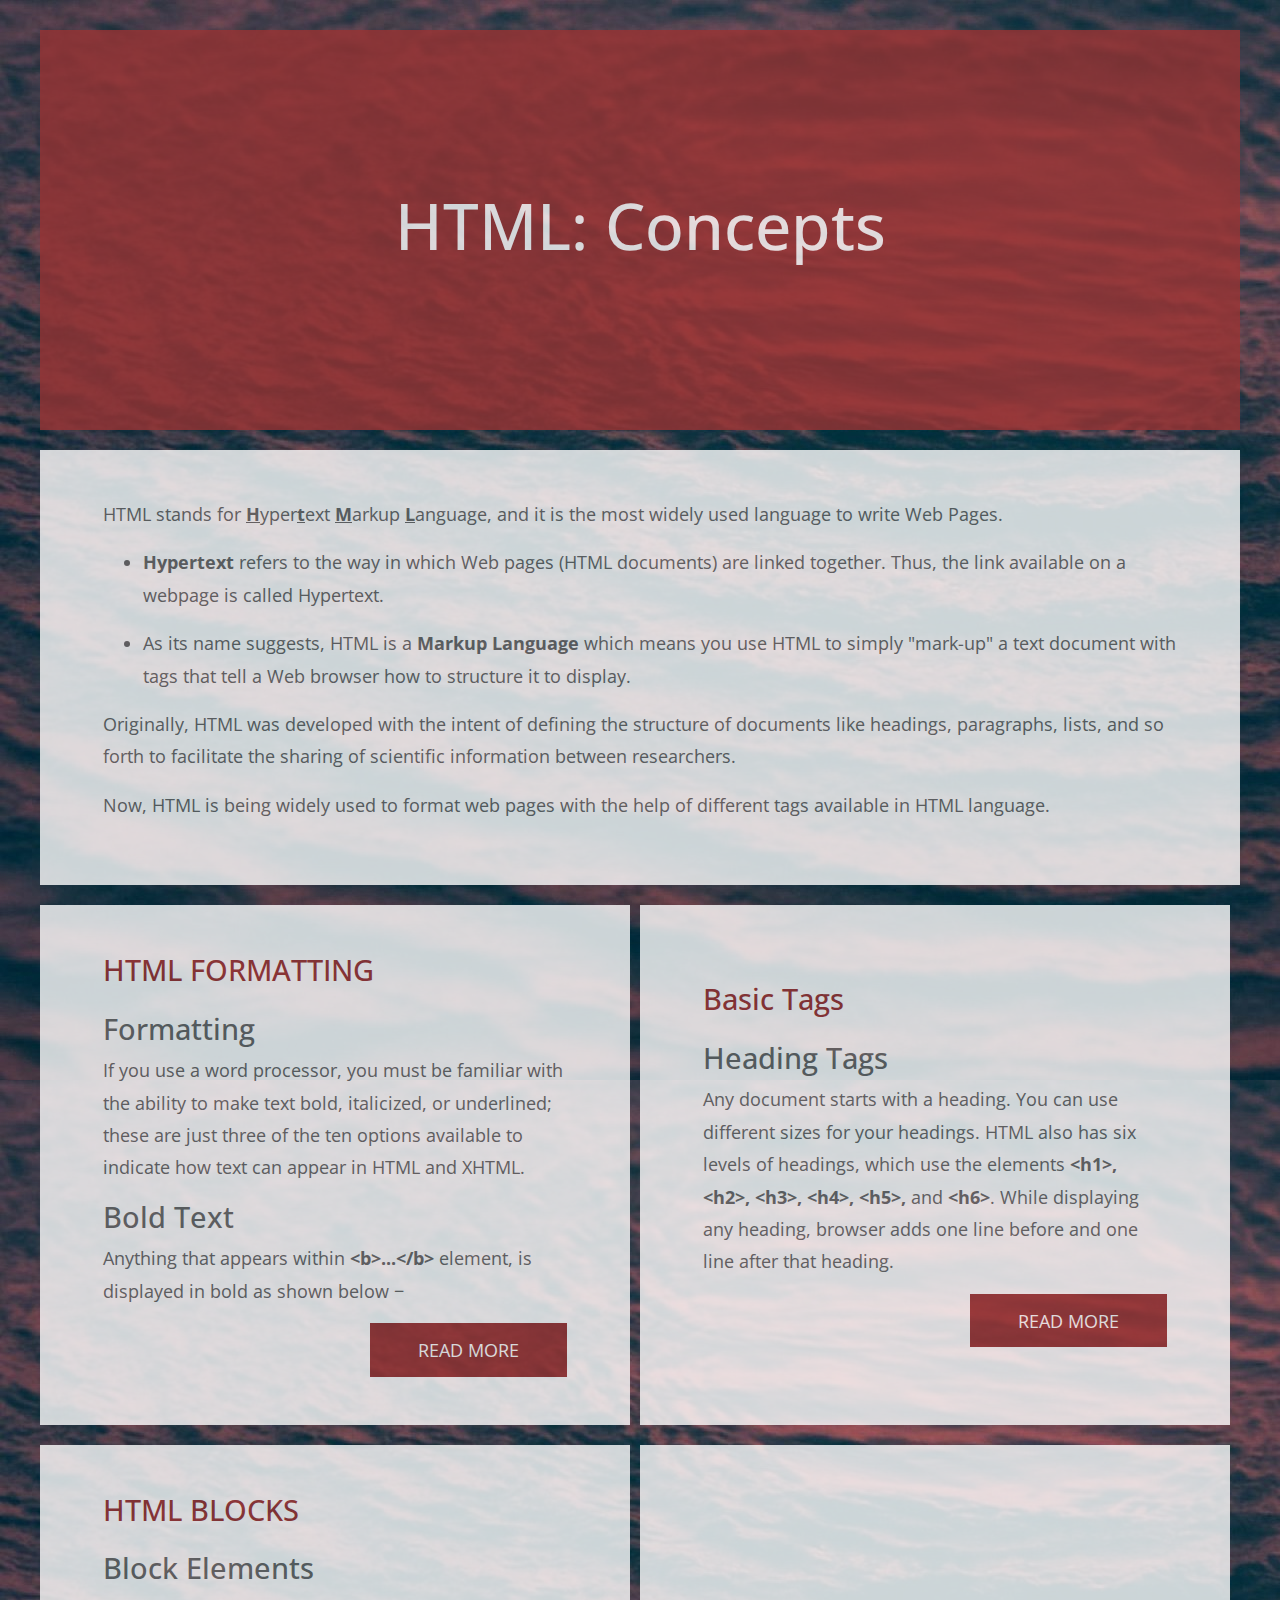
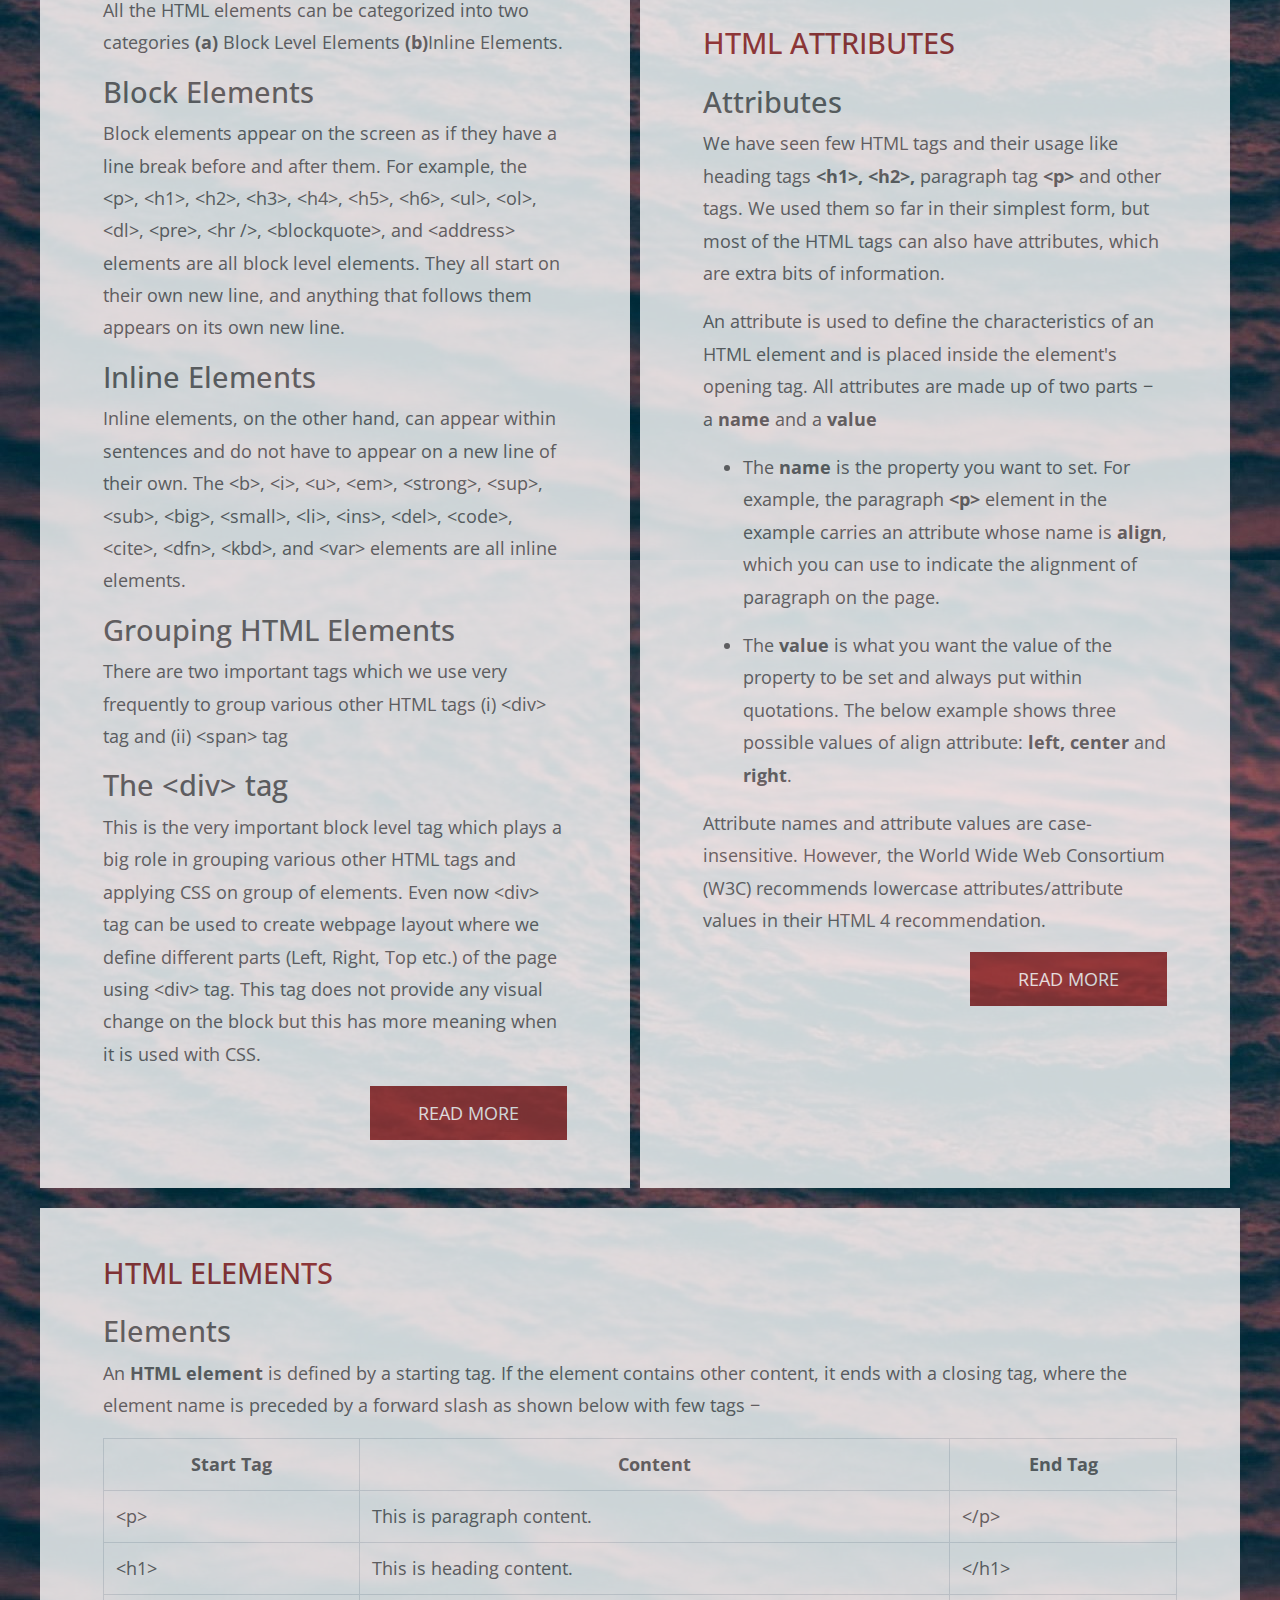
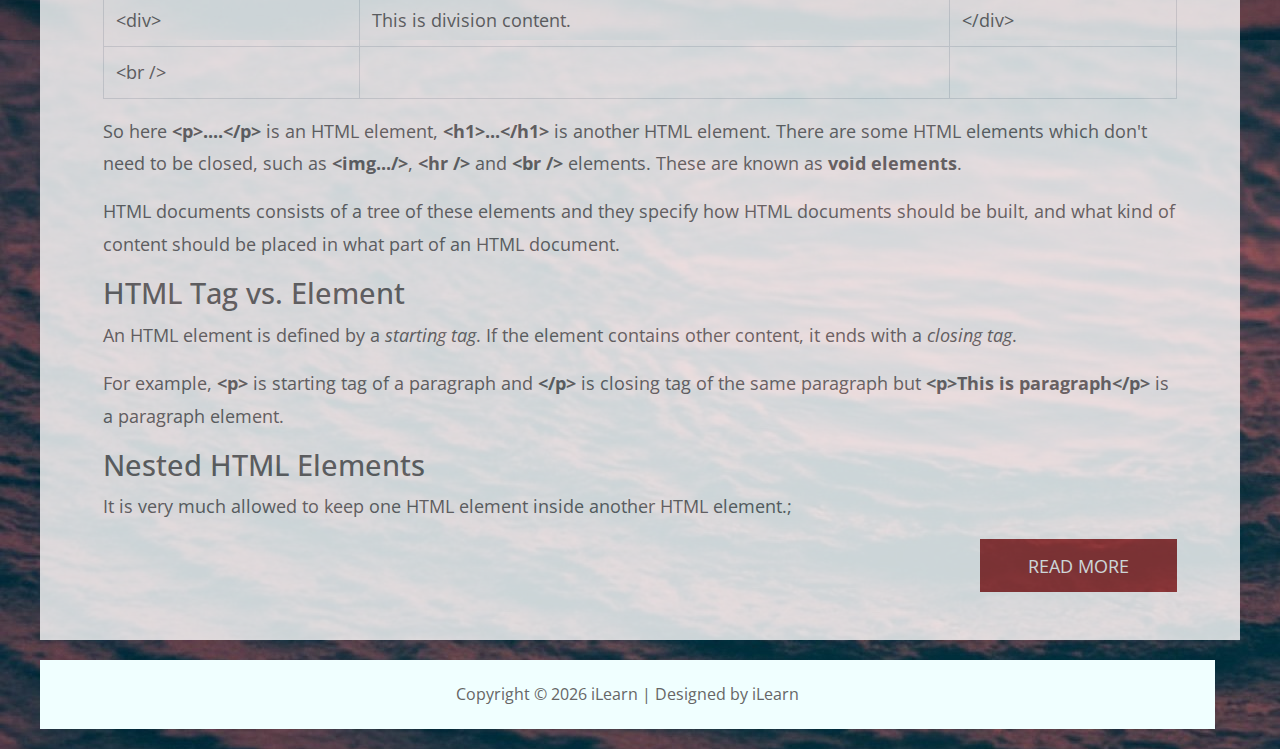
<file: concepts/index.html>
<!DOCTYPE html>
<html lang="en">

<head>
  <meta charset="utf-8">
  <meta name="viewport" content="width=device-width, initial-scale=1">

  <title>i Learn: Concepts</title>

  <!-- load CSS -->
  <link rel="stylesheet" href="https://fonts.googleapis.com/css?family=Open+Sans:300,400">
  <!-- Google web font "Open Sans" -->
  <link rel="stylesheet" href="css/bootstrap.min.css"> <!-- https://getbootstrap.com/ -->
  <link rel="stylesheet" href="css/concepts-style.css">

  <script>
    var renderPage = true;

    if (navigator.userAgent.indexOf('MSIE') !== -1
      || navigator.appVersion.indexOf('Trident/') > 0) {
      /* Microsoft Internet Explorer detected in. */
      alert("Please view this in a modern browser such as Chrome or Microsoft Edge.");
      renderPage = false;
    }
  </script>

</head>

<body style="background-image: url(../images/background/img-89.jpg);">
  <!-- Loader -->
  <div id="loader-wrapper">
    <div id="loader"></div>
    <div class="loader-section section-left"></div>
    <div class="loader-section section-right"></div>
  </div>

  <div class="container">

    <!-- 1st section -->
    <section class="row tm-section">
      <div class="col-sm-12 col-md-12 col-lg-6 col-xl-6 p-0 special">
        <div class="tm-flex-center p-5 tm-bg-color-primary tm-section-min-h home">
          <a href="../home/index.html"><h1 class="tm-text-color-white tm-site-name">HTML: Concepts</h1></a>
        </div>
      </div>
    </section>

    <section class="row tm-section">
      <div class="col-sm-12 col-md-12 col-lg-6 col-xl-6 special">
        <div class="tm-flex-center p-5">
          <span>
            <p>HTML stands for <b><u>H</u></b>yper<b><u>t</u></b>ext <b><u>M</u></b>arkup <b><u>L</u></b>anguage, and it
              is the most widely used language to write Web Pages.</p>
            <ul class="list">
              <li>
                <p><b>Hypertext</b> refers to the way in which Web pages (HTML documents) are linked together. Thus, the
                  link available on a webpage is called Hypertext.</p>
              </li>
              <li>
                <p>As its name suggests, HTML is a <b>Markup Language</b> which means you use HTML to simply "mark-up" a
                  text document with tags that tell a Web browser how to structure it to display.</p>
              </li>
            </ul>
            <p>Originally, HTML was developed with the intent of defining the structure of documents like headings,
              paragraphs, lists, and so forth to facilitate the sharing of scientific information between researchers.
            </p>
            <p>Now, HTML is being widely used to format web pages with the help of different tags available in HTML
              language.</p>
          </span>
        </div>
      </div>
    </section>

    <!-- 2nd section -->
    <section class="row tm-section tm-col-md-reverse">
      <div class="col-sm-12 col-md-12 col-lg-6 col-xl-6">
        <div class="tm-flex-center p-5">
          <div class="tm-md-flex-center">
            <h2 class="tm-text-color-primary mb-4">HTML FORMATTING</h2>
            <u style="list-style: none; text-decoration: none;">
              <li>
                <h2>Formatting</h2>
                <p>If you use a word processor, you must be familiar with the ability to make text bold, italicized, or
                  underlined; these are just three of the ten options available to indicate how text can appear in HTML
                  and XHTML.</p>
                <h2>Bold Text</h2>
                <p>Anything that appears within <b>&lt;b&gt;...&lt;/b&gt;</b> element, is displayed in bold as shown
                  below &minus;</p>

              </li>

            </u>

            <a href="https://www.tutorialspoint.com/html/html_formatting.htm" class="btn btn-primary float-lg-right tm-md-align-center">Read more</a>
          </div>
        </div>
      </div>
      <div class="col-sm-12 col-md-12 col-lg-6 col-xl-6">
        <div class="tm-flex-center p-5">
          <div class="tm-md-flex-center">
            <h2 class="tm-text-color-primary mb-4">Basic Tags</h2>
            <u style="list-style: none; text-decoration: none;">
              <li>
                <h2>Heading Tags</h2>
                <p>Any document starts with a heading. You can use different sizes for your headings. HTML also has six
                  levels of headings, which use the elements <b>&lt;h1&gt;, &lt;h2&gt;, &lt;h3&gt;, &lt;h4&gt;,
                    &lt;h5&gt;,</b> and <b>&lt;h6&gt;</b>. While displaying any heading, browser adds one line before
                  and one line after that heading.</p>
              </li>

            </u>
            <a href="https://www.tutorialspoint.com/html/html_basic_tags.htm" class="btn btn-primary float-lg-right tm-md-align-center">Read more</a>
          </div>
        </div>
      </div>
    </section>

    <!-- 3rd Section -->
    <section class="row tm-section tm-col-md-reverse">
      <div class="col-sm-12 col-md-12 col-lg-6 col-xl-6">
        <div class="tm-flex-center p-5">
          <div class="tm-md-flex-center">
            <h2 class="tm-text-color-primary mb-4">HTML BLOCKS</h2>
            <u style="list-style: none; text-decoration: none;">
              <li>
                <h2>Block Elements</h2>
                <p>All the HTML elements can be categorized into two categories <b>(a)</b> Block Level Elements
                  <b>(b)</b>Inline Elements.</p>
                <h2>Block Elements</h2>
                <p>Block elements appear on the screen as if they have a line break before and after them. For example,
                  the &lt;p&gt;, &lt;h1&gt;, &lt;h2&gt;, &lt;h3&gt;, &lt;h4&gt;, &lt;h5&gt;, &lt;h6&gt;, &lt;ul&gt;,
                  &lt;ol&gt;, &lt;dl&gt;, &lt;pre&gt;, &lt;hr /&gt;, &lt;blockquote&gt;, and &lt;address&gt; elements
                  are all block level elements. They all start on their own new line, and anything that follows them
                  appears on its own new line.</p>
                <h2>Inline Elements</h2>
                <p>Inline elements, on the other hand, can appear within sentences and do not have to appear on a new
                  line of their own. The &lt;b&gt;, &lt;i&gt;, &lt;u&gt;, &lt;em&gt;, &lt;strong&gt;, &lt;sup&gt;,
                  &lt;sub&gt;, &lt;big&gt;, &lt;small&gt;, &lt;li&gt;, &lt;ins&gt;, &lt;del&gt;, &lt;code&gt;,
                  &lt;cite&gt;, &lt;dfn&gt;, &lt;kbd&gt;, and &lt;var&gt; elements are all inline elements.</p>
                <h2>Grouping HTML Elements</h2>
                <p>There are two important tags which we use very frequently to group various other HTML tags (i)
                  &lt;div&gt; tag and (ii) &lt;span&gt; tag</p>
                <h2>The &lt;div&gt; tag</h2>
                <p>This is the very important block level tag which plays a big role in grouping various other HTML tags
                  and applying CSS on group of elements. Even now &lt;div&gt; tag can be used to create webpage layout
                  where we define different parts (Left, Right, Top etc.) of the page using &lt;div&gt; tag. This tag
                  does not provide any visual change on the block but this has more meaning when it is used with CSS.
                </p>

              </li>

            </u>
            <a href="https://www.tutorialspoint.com/html/html_blocks.htm" class="btn btn-primary float-lg-right tm-md-align-center">Read more</a>
          </div>
        </div>
      </div>
      <div class="col-sm-12 col-md-12 col-lg-6 col-xl-6">
        <div class="tm-flex-center p-5">
          <div class="tm-md-flex-center">
            <h2 class="tm-text-color-primary mb-4">HTML ATTRIBUTES</h2>
            <u style="list-style: none; text-decoration: none;">
              <li>
                <h2>Attributes</h2>
                <p>We have seen few HTML tags and their usage like heading tags <b>&lt;h1&gt;, &lt;h2&gt;,</b> paragraph
                  tag <b>&lt;p&gt;</b> and other tags. We used them so far in their simplest form, but most of the HTML
                  tags can also have attributes, which are extra bits of information.</p>
                <p>An attribute is used to define the characteristics of an HTML element and is placed inside the
                  element's opening tag. All attributes are made up of two parts &minus; a <b>name</b> and a
                  <b>value</b></p>
                <ul class="list">
                  <li>
                    <p>The <b>name</b> is the property you want to set. For example, the paragraph <b>&lt;p&gt;</b>
                      element in the example carries an attribute whose name is <b>align</b>, which you can use to
                      indicate the alignment of paragraph on the page.</p>
                  </li>
                  <li>
                    <p>The <b>value</b> is what you want the value of the property to be set and always put within
                      quotations. The below example shows three possible values of align attribute: <b> left, center</b>
                      and <b>right</b>.</p>
                  </li>
                </ul>
                <p>Attribute names and attribute values are case-insensitive. However, the World Wide Web Consortium
                  (W3C) recommends lowercase attributes/attribute values in their HTML 4 recommendation.</p>

              </li>

            </u>
            <a href="https://www.tutorialspoint.com/html/html_attributes.htm" class="btn btn-primary float-lg-right tm-md-align-center">Read more</a>
          </div>
        </div>
      </div>
    </section>

    <section class="row tm-section tm-col-md-reverse">
      <div class="col-sm-12 col-md-12 col-lg-6 col-xl-6 special">
        <div class="tm-flex-center p-5">
          <div class="tm-md-flex-center">
            <h2 class="tm-text-color-primary mb-4">HTML ELEMENTS</h2>
            <u style="list-style: none; text-decoration: none;">
              <li>
                <h2>Elements</h2>
                <p>An <b>HTML element</b> is defined by a starting tag. If the element contains other content, it ends
                  with a closing tag, where the element name is preceded by a forward slash as shown below with few tags
                  &minus;</p>
                <table class="table table-bordered">
                  <tr>
                    <th style="text-align:center;">Start Tag</th>
                    <th style="text-align:center;">Content</th>
                    <th style="text-align:center;">End Tag</th>
                  </tr>
                  <tr>
                    <td>&lt;p&gt;</td>
                    <td>This is paragraph content.</td>
                    <td>&lt;/p&gt;</td>
                  </tr>
                  <tr>
                    <td>&lt;h1&gt;</td>
                    <td>This is heading content.</td>
                    <td>&lt;/h1&gt;</td>
                  </tr>
                  <tr>
                    <td>&lt;div&gt;</td>
                    <td>This is division content.</td>
                    <td>&lt;/div&gt;</td>
                  </tr>
                  <tr>
                    <td>&lt;br /&gt;</td>
                    <td></td>
                    <td></td>
                  </tr>
                </table>
                <p>So here <b>&lt;p&gt;....&lt;/p&gt;</b> is an HTML element, <b>&lt;h1&gt;...&lt;/h1&gt;</b> is another
                  HTML element. There are some HTML elements which don't need to be closed, such as
                  <b>&lt;img.../&gt;</b>, <b>&lt;hr /&gt;</b> and <b>&lt;br /&gt;</b> elements. These are known as
                  <b>void elements</b>.</p>
                <p>HTML documents consists of a tree of these elements and they specify how HTML documents should be
                  built, and what kind of content should be placed in what part of an HTML document.</p>
                <h2>HTML Tag vs. Element</h2>
                <p>An HTML element is defined by a <i>starting tag</i>. If the element contains other content, it ends
                  with a <i>closing tag</i>.</p>
                <p>For example, <b>&lt;p&gt;</b> is starting tag of a paragraph and <b>&lt;/p&gt;</b> is closing tag of
                  the same paragraph but <b>&lt;p&gt;This is paragraph&lt;/p&gt;</b> is a paragraph element.</p>
                <h2>Nested HTML Elements</h2>
                <p>It is very much allowed to keep one HTML element inside another HTML element.;</p>
              </li>

            </u>
            <a href="https://www.tutorialspoint.com/html/html_elements.htm" class="btn btn-primary float-lg-right tm-md-align-center">Read more</a>
          </div>
        </div>
      </div>
    </section>

    <!-- Footer -->
    <div class="row footer">
      <div class="col-lg-12">
        <p class="text-center small tm-copyright-text mb-0">Copyright &copy; <span class="tm-current-year">2020</span>
          iLearn | Designed by <a href="http://iLearn.co.io" class="tm-text-color-gray" target="_parent"> iLearn</a></p>
      </div>
    </div>

    <!-- load JS -->
    <script src="js/jquery-3.2.1.slim.min.js"></script> <!-- https://jquery.com/ -->
    <script>

      /* DOM is ready
      ------------------------------------------------*/
      $(function () {

        if (renderPage) {
          $('body').addClass('loaded');
        }

        $('.tm-current-year').text(new Date().getFullYear());  // Update year in copyright
      });

    </script>

</body>

</html>
</file>
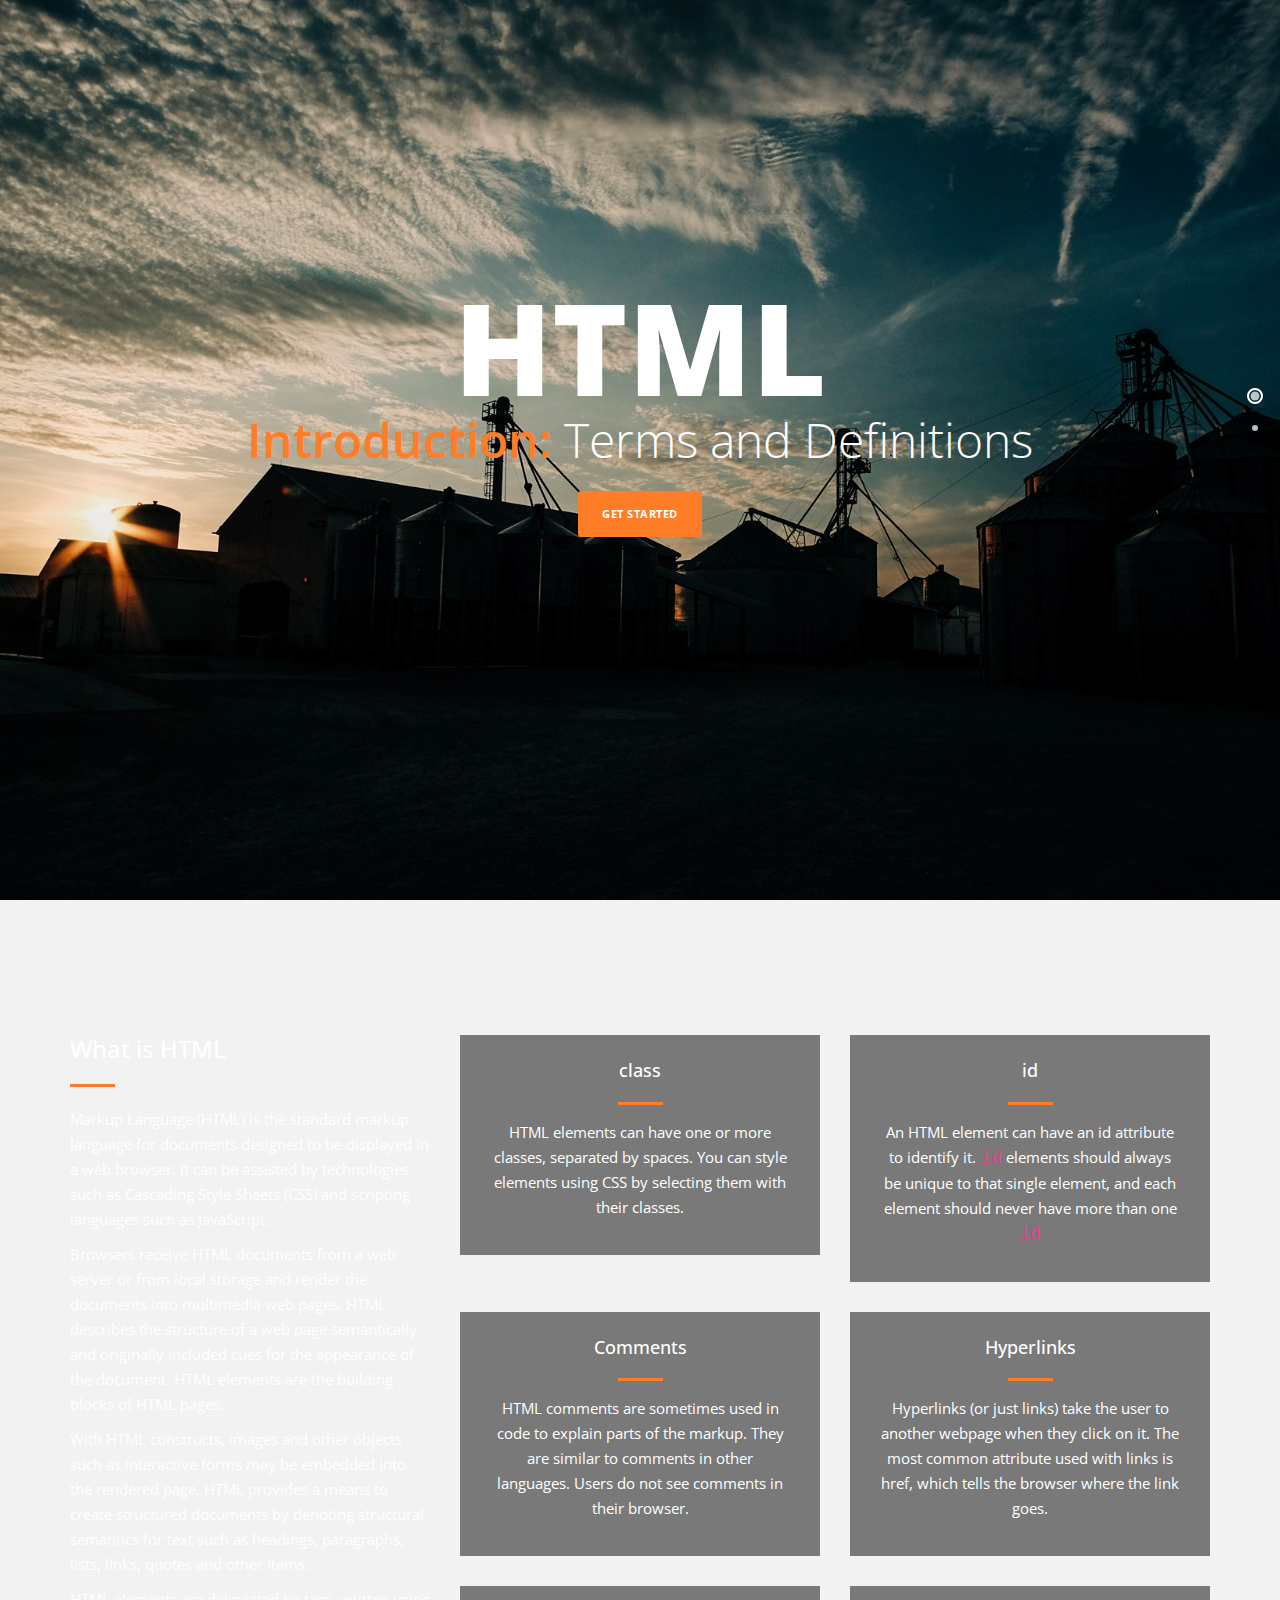
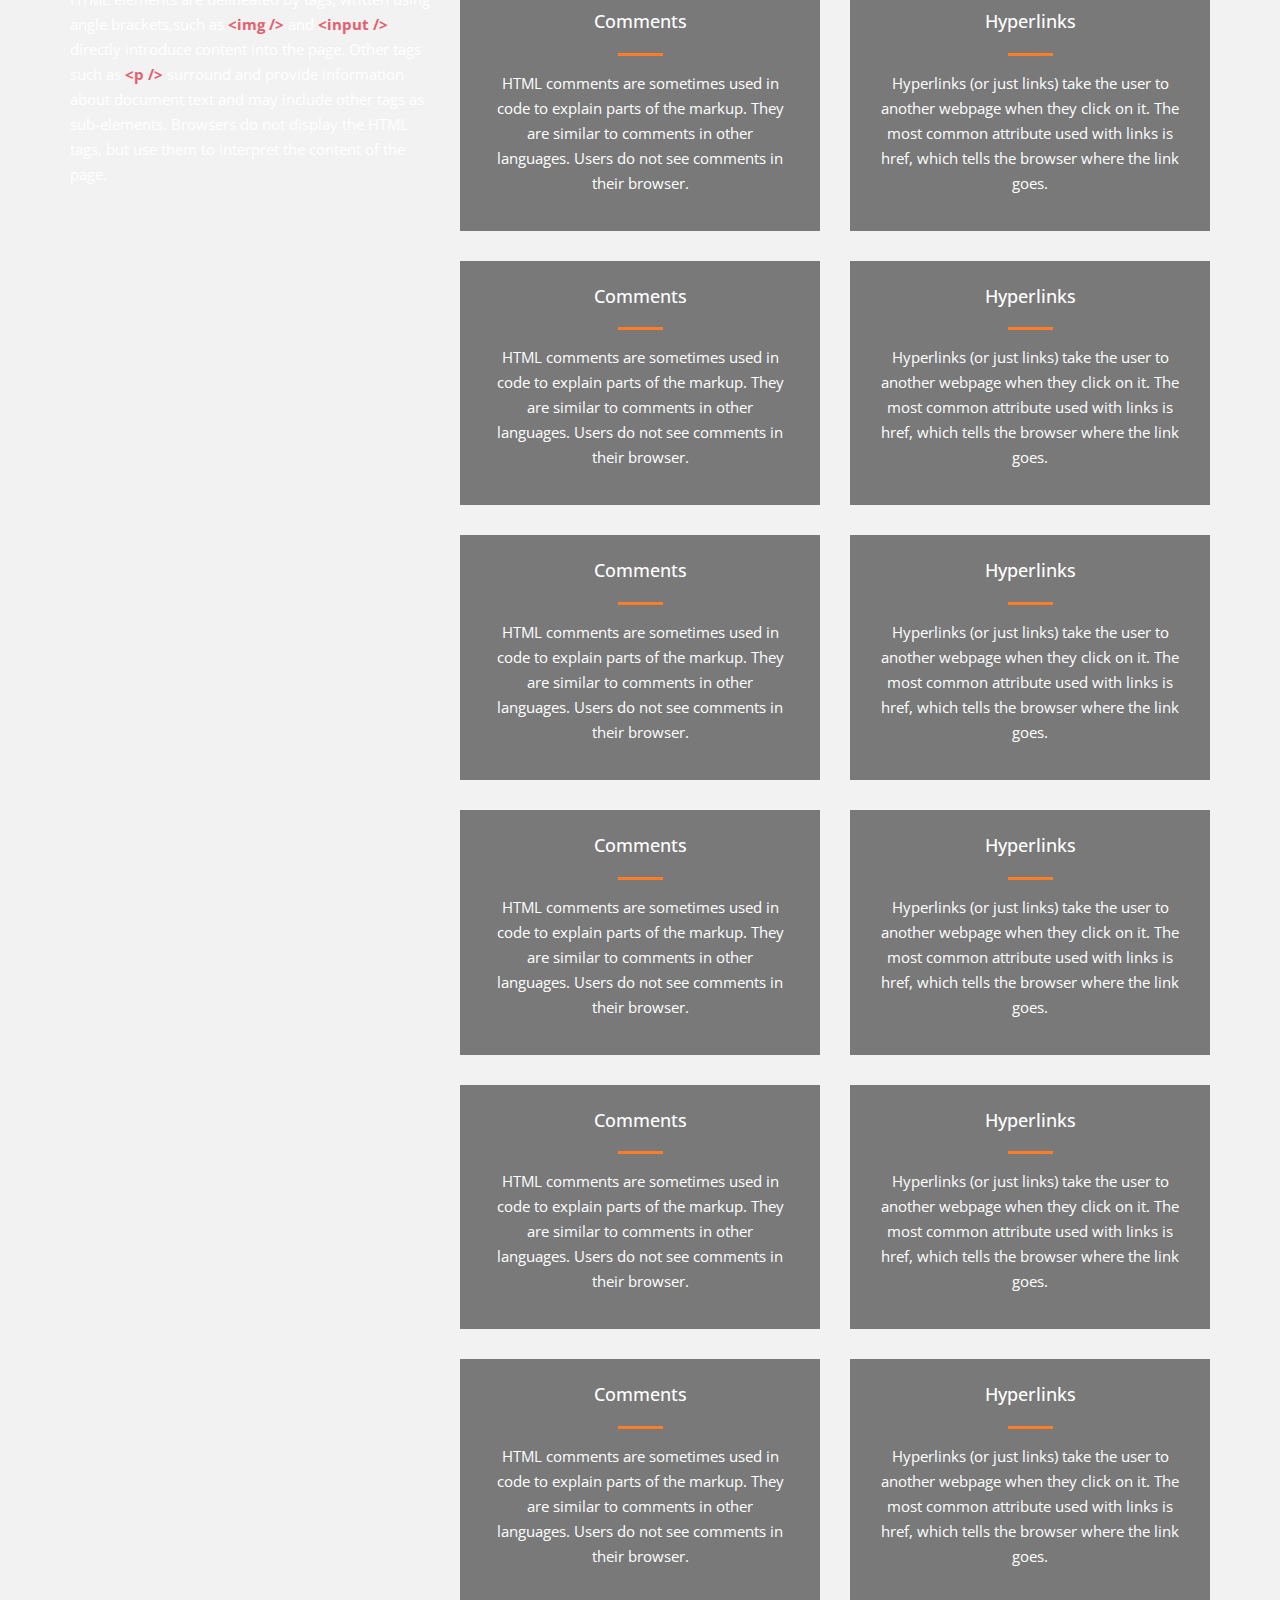
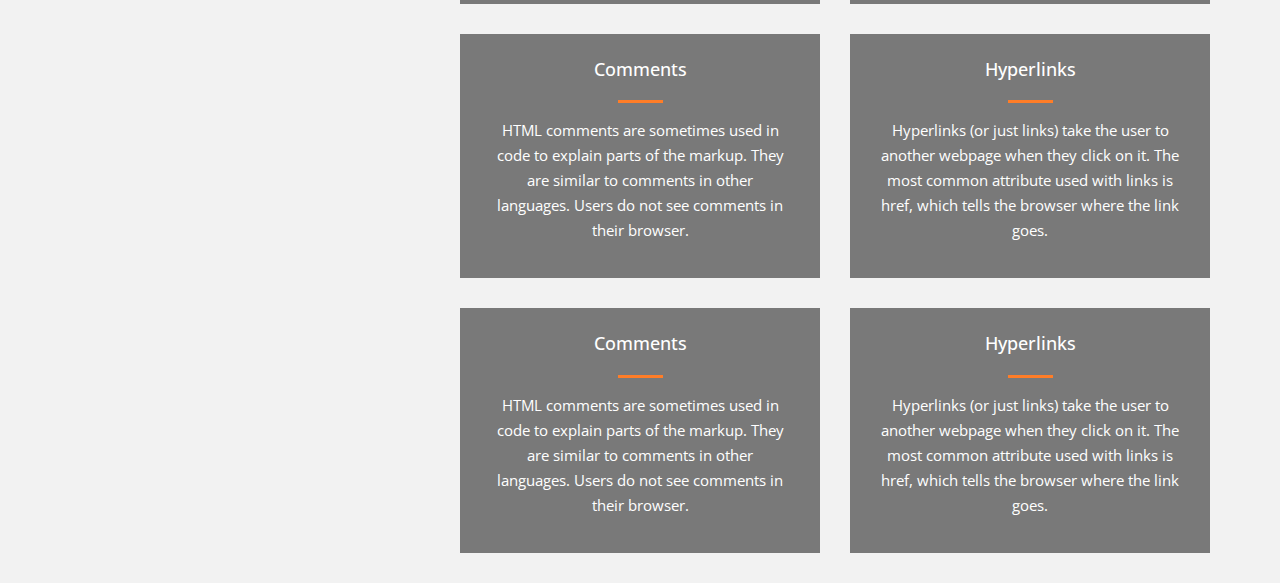
<file: terms/index.html>
<!DOCTYPE html>
<html>

<head>
    <meta charset="utf-8">
    <meta http-equiv="X-UA-Compatible" content="IE=edge,chrome=1">
    <title>i Learn: HTML TERMS</title>
    <meta name="description" content="">
    <meta name="viewport" content="width=device-width, initial-scale=1">
    <link rel="apple-touch-icon" href="apple-touch-icon.png">

    <link rel="stylesheet" href="css/bootstrap.min.css">
    <link rel="stylesheet" href="css/fontAwesome.css">
    <link rel="stylesheet" href="css/hero-slider.css">
    <link rel="stylesheet" href="css/terms-main.css">
    <link rel="stylesheet" href="css/owl-carousel.css">

    <link href="https://fonts.googleapis.com/css?family=Open+Sans:300,400,600,700,800" rel="stylesheet">

    <script src="js/vendor/modernizr-2.8.3-respond-1.4.2.min.js"></script>
</head>

<body>
    <svg xmlns="http://www.w3.org/2000/svg" style="display:none">

        <symbol id="LOGO" xmlns="http://www.w3.org/2000/svg" viewBox="0 0 1024 1024">
          <title>Web Design</title>
          <g id="icomoon-ignore">
          </g>
          <path fill="#0e85cd"
            d="M512 0c-282.77 0-512 229.23-512 512v0c0.066 37.189 3.947 73.434 11.271 108.412l-0.605-3.452c42.228-12.014 90.794-19.148 140.953-19.625l0.274-0.002c0.421-0.001 0.92-0.002 1.419-0.002 79.102 0 154.166 17.29 221.618 48.297l-3.304-1.361 32.427-21.333c79.679-49.043 176.211-78.096 279.529-78.096 73.999 0 144.517 14.904 208.716 41.873l-3.552-1.324c2.765 1.305 4.653 4.054 4.693 7.248v0.005c0.002 0.064 0.003 0.139 0.003 0.215 0 2.151-0.995 4.070-2.55 5.321l-0.013 0.010c-0.825 0.31-1.778 0.489-2.773 0.489s-1.948-0.179-2.829-0.507l0.056 0.018h-10.667c-5.671-0.31-12.308-0.486-18.987-0.486s-13.316 0.176-19.908 0.525l0.921-0.039c-5.603-0.204-12.185-0.321-18.795-0.321-142.619 0-272.568 54.244-370.343 143.226l0.444-0.398c-17.887 17.353-34.261 36.027-49.051 55.948l-0.869 1.225-4.693 6.4c-0.757 0.315-1.637 0.498-2.56 0.498s-1.803-0.183-2.605-0.515l0.045 0.017c-0.76 0.296-1.64 0.467-2.56 0.467s-1.8-0.171-2.61-0.484l0.050 0.017c-88.76-75.898-204.901-122.086-331.83-122.086-7.844 0-15.647 0.176-23.406 0.525l1.102-0.039c72.411 200.56 261.125 341.333 482.718 341.333 282.77 0 512-229.23 512-512 0-282.675-229.077-511.847-511.716-512h-0.015zM912.64 306.347h-23.893c-13.294-2.073-28.627-3.257-44.237-3.257-87.019 0-165.445 36.795-220.567 95.675l-0.156 0.168c-2.56 2.56-5.12 2.987-7.68 0-51.699-54.712-123.612-89.85-203.737-93.417l-0.637-0.023c-8.549-0.818-18.483-1.284-28.526-1.284-20.081 0-39.727 1.865-58.774 5.43l1.967-0.306c-3.063 0-5.547-2.483-5.547-5.547v0c-0.249-0.633-0.394-1.366-0.394-2.133s0.145-1.5 0.408-2.174l-0.014 0.041c41.595-22.118 90.951-35.107 143.341-35.107 56.161 0 108.836 14.925 154.275 41.026l-1.509-0.799c44.684-26.084 98.369-41.484 155.651-41.484 48.877 0 95.136 11.212 136.344 31.205l-1.861-0.814 5.973 3.413c1.769 0.699 2.997 2.394 2.997 4.376 0 0.112-0.004 0.222-0.012 0.332l0.001-0.015c0.175 0.575 0.276 1.236 0.276 1.92s-0.101 1.345-0.288 1.968l0.012-0.048c-0.764 0.562-1.724 0.899-2.762 0.899-0.23 0-0.456-0.017-0.677-0.048l0.025 0.003z">
          </path>
        </symbol>
    </svg>
     <!-- Panel Top #08 -->
 
   
      

    <div class="fixed-side-navbar">
        <ul class="nav flex-column">
            <li class="nav-item"><a class="nav-link" href="#home"></a></li>
            <li class="nav-item"><a class="nav-link" href="#services"></a></li>
        </ul>
    </div>

    <div class="parallax-content baner-content" id="home">
        
        <div class="container">
            <div class="first-content">
                <h1><a href="../home/index.html">HTML</a> </h1>
                <span><em>Introduction:</em> Terms and Definitions</span>
                <div class="primary-button">
                    <a href="#services">Get Started</a>
                </div>
            </div>
        </div>
    </div>


    <div class="service-content" id="services">
        <div class="container">
            <div class="row">
                <div class="col-md-4">
                    <div class="left-text">
                        <h4>What is HTML</h4>
                        <div class="line-dec"></div>
                        <p><span> Markup Language (HTML) is the standard <a rel="nofollow"
                                    href="https://en.wikipedia.org/wiki/Markup_language">markup language</a> for
                                documents designed to be displayed in a web browser. It can be assisted by technologies
                                such as <a rel="nofollow"
                                    href="https://en.wikipedia.org/wiki/Cascading_Style_Sheets">Cascading Style Sheets
                                    (CSS)</a> and scripting languages such as <a rel="nofollow"
                                    href="https://en.wikipedia.org/wiki/JavaScript">JavaScript</a>.

                                <p> Browsers receive HTML documents from a web server or from local storage and render
                                    the documents into multimedia web pages. HTML describes the structure of a web page
                                    semantically and originally included cues for the appearance of the document.
                                    HTML elements are the building blocks of HTML pages.
                                </p>

                                <p>With HTML constructs, images and other objects such as interactive forms may be
                                    embedded into the rendered page. HTML provides a means to create structured
                                    documents by denoting structural semantics for text such as headings, paragraphs,
                                    lists, links, quotes and other items. </p>

                                <p> HTML elements are delineated by tags, written using angle brackets,such as
                                    <b>&lt;img /&gt;</b> and <b>&lt;input /&gt;</b> directly introduce content into the
                                    page. Other tags such as <b>&lt;p /&gt;</b> surround and provide information about
                                    document text and may include other tags as sub-elements. Browsers do not display
                                    the HTML tags, but use them to interpret the content of the page.</p>
                            </span>
                    </div>
                </div>
                <div class="col-md-8">
                    <div class="row">
                        <div class="col-md-6">
                            <div class="service-item">
                                <h4>class</h4>
                                <div class="line-dec"></div>
                                <p>HTML elements can have one or more classes, separated by spaces. 
                                    You can style elements using CSS by selecting them with their classes.</p>
                            </div>
                        </div>
                        <div class="col-md-6">
                            <div class="service-item">
                                <h4>id</h4>
                                <div class="line-dec"></div>
                                <p>An HTML element can have an id attribute to identify it.
                                     <code>id</code> elements should always be unique to that single element, and each element should never have more than one <code>id</code></p>
                            </div>
                        </div>
                        <div class="col-md-6">
                            <div class="service-item">
                                <h4>Comments</h4>
                                <div class="line-dec"></div>
                                <p>HTML comments are sometimes used in code to explain parts of the markup. 
                                    They are similar to comments in other languages. Users do not see comments in their browser.</p>
                            </div>
                        </div>
                        <div class="col-md-6">
                            <div class="service-item">
                                <h4>Hyperlinks</h4>
                                <div class="line-dec"></div>
                                <p>Hyperlinks (or just links) take the user to another webpage when they click on it. 
                                    The most common attribute used with links is href, which tells the browser where the link goes.</p>
                            </div>
                        </div>
                        <div class="col-md-6">
                            <div class="service-item">
                                <h4>Comments</h4>
                                <div class="line-dec"></div>
                                <p>HTML comments are sometimes used in code to explain parts of the markup. 
                                    They are similar to comments in other languages. Users do not see comments in their browser.</p>
                            </div>
                        </div>
                        <div class="col-md-6">
                            <div class="service-item">
                                <h4>Hyperlinks</h4>
                                <div class="line-dec"></div>
                                <p>Hyperlinks (or just links) take the user to another webpage when they click on it. 
                                    The most common attribute used with links is href, which tells the browser where the link goes.</p>
                            </div>
                        </div>
                        <div class="col-md-6">
                            <div class="service-item">
                                <h4>Comments</h4>
                                <div class="line-dec"></div>
                                <p>HTML comments are sometimes used in code to explain parts of the markup. 
                                    They are similar to comments in other languages. Users do not see comments in their browser.</p>
                            </div>
                        </div>
                        <div class="col-md-6">
                            <div class="service-item">
                                <h4>Hyperlinks</h4>
                                <div class="line-dec"></div>
                                <p>Hyperlinks (or just links) take the user to another webpage when they click on it. 
                                    The most common attribute used with links is href, which tells the browser where the link goes.</p>
                            </div>
                        </div>
                        <div class="col-md-6">
                            <div class="service-item">
                                <h4>Comments</h4>
                                <div class="line-dec"></div>
                                <p>HTML comments are sometimes used in code to explain parts of the markup. 
                                    They are similar to comments in other languages. Users do not see comments in their browser.</p>
                            </div>
                        </div>
                        <div class="col-md-6">
                            <div class="service-item">
                                <h4>Hyperlinks</h4>
                                <div class="line-dec"></div>
                                <p>Hyperlinks (or just links) take the user to another webpage when they click on it. 
                                    The most common attribute used with links is href, which tells the browser where the link goes.</p>
                            </div>
                        </div>
                        <div class="col-md-6">
                            <div class="service-item">
                                <h4>Comments</h4>
                                <div class="line-dec"></div>
                                <p>HTML comments are sometimes used in code to explain parts of the markup. 
                                    They are similar to comments in other languages. Users do not see comments in their browser.</p>
                            </div>
                        </div>
                        <div class="col-md-6">
                            <div class="service-item">
                                <h4>Hyperlinks</h4>
                                <div class="line-dec"></div>
                                <p>Hyperlinks (or just links) take the user to another webpage when they click on it. 
                                    The most common attribute used with links is href, which tells the browser where the link goes.</p>
                            </div>
                        </div>
                        <div class="col-md-6">
                            <div class="service-item">
                                <h4>Comments</h4>
                                <div class="line-dec"></div>
                                <p>HTML comments are sometimes used in code to explain parts of the markup. 
                                    They are similar to comments in other languages. Users do not see comments in their browser.</p>
                            </div>
                        </div>
                        <div class="col-md-6">
                            <div class="service-item">
                                <h4>Hyperlinks</h4>
                                <div class="line-dec"></div>
                                <p>Hyperlinks (or just links) take the user to another webpage when they click on it. 
                                    The most common attribute used with links is href, which tells the browser where the link goes.</p>
                            </div>
                        </div>
                        <div class="col-md-6">
                            <div class="service-item">
                                <h4>Comments</h4>
                                <div class="line-dec"></div>
                                <p>HTML comments are sometimes used in code to explain parts of the markup. 
                                    They are similar to comments in other languages. Users do not see comments in their browser.</p>
                            </div>
                        </div>
                        <div class="col-md-6">
                            <div class="service-item">
                                <h4>Hyperlinks</h4>
                                <div class="line-dec"></div>
                                <p>Hyperlinks (or just links) take the user to another webpage when they click on it. 
                                    The most common attribute used with links is href, which tells the browser where the link goes.</p>
                            </div>
                        </div>
                        <div class="col-md-6">
                            <div class="service-item">
                                <h4>Comments</h4>
                                <div class="line-dec"></div>
                                <p>HTML comments are sometimes used in code to explain parts of the markup. 
                                    They are similar to comments in other languages. Users do not see comments in their browser.</p>
                            </div>
                        </div>
                        <div class="col-md-6">
                            <div class="service-item">
                                <h4>Hyperlinks</h4>
                                <div class="line-dec"></div>
                                <p>Hyperlinks (or just links) take the user to another webpage when they click on it. 
                                    The most common attribute used with links is href, which tells the browser where the link goes.</p>
                            </div>
                        </div>
                        <div class="col-md-6">
                            <div class="service-item">
                                <h4>Comments</h4>
                                <div class="line-dec"></div>
                                <p>HTML comments are sometimes used in code to explain parts of the markup. 
                                    They are similar to comments in other languages. Users do not see comments in their browser.</p>
                            </div>
                        </div>
                        <div class="col-md-6">
                            <div class="service-item">
                                <h4>Hyperlinks</h4>
                                <div class="line-dec"></div>
                                <p>Hyperlinks (or just links) take the user to another webpage when they click on it. 
                                    The most common attribute used with links is href, which tells the browser where the link goes.</p>
                            </div>
                        </div>
                    </div>
                </div>
            </div>
        </div>
    </div>





    <script src="https://ajax.googleapis.com/ajax/libs/jquery/1.11.2/jquery.min.js"></script>
    <script>window.jQuery || document.write('<script src="js/vendor/jquery-1.11.2.min.js"><\/script>')</script>
    <script src="js/vendor/bootstrap.min.js"></script>
    <script src="js/plugins.js"></script>
    <script src="js/main.js"></script>


    <script>
        $(document).ready(function () {
            // Add smooth scrolling to all links
            $(".fixed-side-navbar a, .primary-button a").on('click', function (event) {

                // Make sure this.hash has a value before overriding default behavior
                if (this.hash !== "") {
                    // Prevent default anchor click behavior
                    event.preventDefault();

                    // Store hash
                    var hash = this.hash;

                    // Using jQuery's animate() method to add smooth page scroll
                    // The optional number (800) specifies the number of milliseconds it takes to scroll to the specified area
                    $('html, body').animate({
                        scrollTop: $(hash).offset().top
                    }, 800, function () {

                        // Add hash (#) to URL when done scrolling (default click behavior)
                        window.location.hash = hash;
                    });
                } // End if
            });
        });
    </script>

</body>

</html>
</file>
<file: concepts/css/concepts-style.css>
body {
	font-family: 'Open Sans', Helvetica, Arial, sans-serif;
	font-size: 18px;
    color: #666666;
   
}

p, q { line-height: 1.8; }
h2 { font-size: 1.8rem; }

.tm-site-name {
    font-size: 4rem;
}

.tm-quote {
    font-size: 1.35rem;
    font-style: italic;
}

.container {
    margin-top: 30px;
}

.tm-container-inner {
    margin: 0 auto;
    max-width: 880px;
}

.row.footer{
    background-color: azure;
    margin-right: 10px;
    margin-bottom: 20px;
}
.col-sm-12 {
    background-color: white;
    margin-right: 10px;
}
.col-sm-12.special {
    min-width: 100%!important;
}
.tm-flex-center.home a{
   text-decoration: none;
}
.tm-section {
    
    opacity: .8;
    margin-bottom: 20px;
}

.tm-section,
.tm-section-min-h {
    min-height: 400px;
}

.tm-flex-center {
    width: 100%;
    height: 100%;
    display: flex;
    align-items: center;
    justify-content: center;
}



.tm-flex-col {
    flex-direction: column;
}

.tm-mb-30 { margin-bottom: 30px; }

.tm-align-left { align-self: left; }

.btn {
    border-radius: 0;
    text-transform: uppercase;
    padding: 12px 47px;
    font-size: 1.15rem;
}

.btn-primary {
    background: #993333;
    border-color: #993333;
}

.btn-secondary {
    background: #009999;
    border-color: #009999;
}

.btn-secondary:hover,
.btn-secondary:focus {
    background: #24d4d4;
    border-color: #24d4d4;
}

.btn-primary:focus,
.btn-primary:hover {
    background: #ec4949;
    border-color: #ec4949;
}

.tm-bg-color-primary { background-color: #993333; }
.tm-bg-color-secondary { background-color: #009999; }
.tm-bg-color-gray { background-color: #666666; }
.tm-text-color-primary { color: #993333; }
.tm-text-color-white { color: white; }
.tm-text-color-gray { color: #666666; }
.tm-font-thin { font-weight: 300; }
.tm-max-w-400 { max-width: 400px; }

.form-control::placeholder { /* Chrome, Firefox, Opera, Safari 10.1+ */
    color: #666666;
    opacity: 1; /* Firefox */
}

.form-control:-ms-input-placeholder { /* Internet Explorer 10-11 */
    color: #666666;
}

.form-control::-ms-input-placeholder { /* Microsoft Edge */
    color: #666666;
}

.tm-contact-form select,
.tm-contact-form input {
    color: #666;
}

.tm-contact-form textarea {
    height: 205px;
}

.tm-pricing-table {
    border: 1px solid #009999;
    width: 100%;
    max-width: 340px;
}

.tm-pricing-header {
    padding: 20px;
}



.tm-pricing-body {
    padding-bottom: 35px;
    display: flex;
    flex-direction: column;
    align-items: center;
}

.tm-pricing-header-title {
    font-size: 1.6rem;
}

.tm-feature-list {
    list-style: none;
    padding: 0;
    margin: 0;
    line-height: 2.4;
    padding: 35px 50px;
}

.tm-form-header {
    background: #993333;
    padding: 40px 40px 90px;
}

.tm-form-footer {
    margin-top: -55px;
    padding-top: 100px;
    padding-bottom: 30px;
}

.tm-footer-info-box {
    max-width: 260px;
    margin: 0 auto;
}

.tm-contact-form {
    padding: 68px;
    background: white;
    margin-top: -56px;
    position: relative;
    z-index: 900;
}

.form-control {
    color: #666;
    font-size: 1.2rem;
    padding: 12px 20px;
    border-radius: 0;
}

.form-control:focus {
    border-color: #993334;
    box-shadow: 0 0 0 0.2rem #9933343b;
}

select:focus {
    outline-color: #993334;
}

.tm-contact-form select {
    width: 100%;
    padding: 15px;
}

.tm-contact-form input[type="radio"] {
    margin-right: 10px;
}

.tm-center {
    width: 100%;
    text-align: center;
}

.tm-copyright-text {
    padding: 20px;
    font-size: 1rem;
}

/* Loader */

#loader-wrapper {
    position: fixed;
    top: 0;
    left: 0;
    width: 100%;
    height: 100%;
    z-index: 2000;
}
#loader {
    display: block;
    position: relative;
    left: 50%;
    top: 50%;
    width: 150px;
    height: 150px;
    margin: -75px 0 0 -75px;
    border-radius: 50%;
    border: 3px solid transparent;
    border-top-color: #3498db;

    -webkit-animation: spin 2s linear infinite; /* Chrome, Opera 15+, Safari 5+ */
    animation: spin 2s linear infinite; /* Chrome, Firefox 16+, IE 10+, Opera */

    z-index: 1001;
}

#loader:before {
    content: "";
    position: absolute;
    top: 5px;
    left: 5px;
    right: 5px;
    bottom: 5px;
    border-radius: 50%;
    border: 3px solid transparent;
    border-top-color: #e74c3c;

    -webkit-animation: spin 3s linear infinite; /* Chrome, Opera 15+, Safari 5+ */
    animation: spin 3s linear infinite; /* Chrome, Firefox 16+, IE 10+, Opera */
}

#loader:after {
    content: "";
    position: absolute;
    top: 15px;
    left: 15px;
    right: 15px;
    bottom: 15px;
    border-radius: 50%;
    border: 3px solid transparent;
    border-top-color: #f9c922;

    -webkit-animation: spin 1.5s linear infinite; /* Chrome, Opera 15+, Safari 5+ */
      animation: spin 1.5s linear infinite; /* Chrome, Firefox 16+, IE 10+, Opera */
}

@-webkit-keyframes spin {
    0%   {
        -webkit-transform: rotate(0deg);  /* Chrome, Opera 15+, Safari 3.1+ */
        -ms-transform: rotate(0deg);  /* IE 9 */
        transform: rotate(0deg);  /* Firefox 16+, IE 10+, Opera */
    }
    100% {
        -webkit-transform: rotate(360deg);  /* Chrome, Opera 15+, Safari 3.1+ */
        -ms-transform: rotate(360deg);  /* IE 9 */
        transform: rotate(360deg);  /* Firefox 16+, IE 10+, Opera */
    }
}
@keyframes spin {
    0%   {
        -webkit-transform: rotate(0deg);  /* Chrome, Opera 15+, Safari 3.1+ */
        -ms-transform: rotate(0deg);  /* IE 9 */
        transform: rotate(0deg);  /* Firefox 16+, IE 10+, Opera */
    }
    100% {
        -webkit-transform: rotate(360deg);  /* Chrome, Opera 15+, Safari 3.1+ */
        -ms-transform: rotate(360deg);  /* IE 9 */
        transform: rotate(360deg);  /* Firefox 16+, IE 10+, Opera */
    }
}

#loader-wrapper .loader-section {
    position: fixed;
    top: 0;
    width: 51%;
    height: 100%;
    background: #222222;
    z-index: 1000;
    -webkit-transform: translateX(0);  /* Chrome, Opera 15+, Safari 3.1+ */
    -ms-transform: translateX(0);  /* IE 9 */
    transform: translateX(0);  /* Firefox 16+, IE 10+, Opera */
}

#loader-wrapper .loader-section.section-left {
    left: 0;
}

#loader-wrapper .loader-section.section-right {
    right: 0;
}

/* Loaded */
.loaded #loader-wrapper .loader-section.section-left {
    -webkit-transform: translateX(-100%);  /* Chrome, Opera 15+, Safari 3.1+ */
        -ms-transform: translateX(-100%);  /* IE 9 */
            transform: translateX(-100%);  /* Firefox 16+, IE 10+, Opera */

    -webkit-transition: all 0.7s 0.3s cubic-bezier(0.645, 0.045, 0.355, 1.000);
            transition: all 0.7s 0.3s cubic-bezier(0.645, 0.045, 0.355, 1.000);
}

.loaded #loader-wrapper .loader-section.section-right {
    -webkit-transform: translateX(100%);  /* Chrome, Opera 15+, Safari 3.1+ */
        -ms-transform: translateX(100%);  /* IE 9 */
            transform: translateX(100%);  /* Firefox 16+, IE 10+, Opera */

-webkit-transition: all 0.7s 0.3s cubic-bezier(0.645, 0.045, 0.355, 1.000);
    transition: all 0.7s 0.3s cubic-bezier(0.645, 0.045, 0.355, 1.000);
}

.loaded #loader {
    opacity: 0;
    -webkit-transition: all 0.3s ease-out;
            transition: all 0.3s ease-out;
}
.loaded #loader-wrapper {
    visibility: hidden;

    -webkit-transform: translateY(-100%);  /* Chrome, Opera 15+, Safari 3.1+ */
        -ms-transform: translateY(-100%);  /* IE 9 */
            transform: translateY(-100%);  /* Firefox 16+, IE 10+, Opera */

    -webkit-transition: all 0.3s 1s ease-out;
            transition: all 0.3s 1s ease-out;
}

/* JavaScript Turned Off */
.no-js #loader-wrapper {
    display: none;
}

.tm-col-md-reverse {
    flex-direction: column-reverse;
}

.tm-col-md-reverse > * {
    flex: 1;
}

@media(min-width: 992px) {
    .tm-col-md-reverse {
        flex-direction: row;
    }
}

@media (min-width: 1200px) {
    .container {
        max-width: 1200px;
    }
}

@media (max-width: 992px) {
    .tm-md-flex-center {
        display: flex;
        flex-direction: column;
    }

    .tm-md-align-center {
        align-self: center;
    }

    .tm-pl-l {
        padding: 0 3rem;
    }
}

@media (max-width: 600px) {
    .tm-contact-form {
        padding: 30px 25px;
    }
}
</file>
<file: terms/css/hero-slider.css>
/* -------------------------------- 

Primary style

-------------------------------- */
*, *::after, *::before {
  -webkit-box-sizing: border-box;
  -moz-box-sizing: border-box;
  box-sizing: border-box;
}

html {
  font-size: 62.5%;
}

body {
  font-family: "Open Sans", sans-serif;
  color: #2c343b;
  background-color: #f2f2f2;
}

a {
  color: #d44457;
  text-decoration: none;
}

img {
  max-width: 100%;
}

/* -------------------------------- 

Main Components 

-------------------------------- */
.cd-header {
  position: absolute;
  z-index: 2;
  top: 0;
  left: 0;
  width: 100%;
  height: 50px;
  background-color: #21272c;
  -webkit-font-smoothing: antialiased;
  -moz-osx-font-smoothing: grayscale;
}
@media only screen and (min-width: 768px) {
  .cd-header {
    height: 70px;
    background-color: transparent;
  }
}

#cd-logo {
  float: left;
  margin: 13px 0 0 5%;
}
#cd-logo img {
  display: block;
}
@media only screen and (min-width: 768px) {
  #cd-logo {
    margin: 23px 0 0 5%;
  }
}

.cd-primary-nav {
  /* mobile first - navigation hidden by default, triggered by tap/click on navigation icon */
  float: right;
  margin-right: 5%;
  width: 44px;
  height: 100%;
}
.cd-primary-nav ul {
  position: absolute;
  top: 0;
  left: 0;
  width: 100%;
  -webkit-transform: translateY(-100%);
  -moz-transform: translateY(-100%);
  -ms-transform: translateY(-100%);
  -o-transform: translateY(-100%);
  transform: translateY(-100%);
}
.cd-primary-nav ul.is-visible {
  box-shadow: 0 3px 8px rgba(0, 0, 0, 0.2);
  -webkit-transform: translateY(50px);
  -moz-transform: translateY(50px);
  -ms-transform: translateY(50px);
  -o-transform: translateY(50px);
  transform: translateY(50px);
}
.cd-primary-nav a {
  display: block;
  height: 50px;
  line-height: 50px;
  padding-left: 5%;
  background: #21272c;
  border-top: 1px solid #333c44;
  color: #ffffff;
}
@media only screen and (min-width: 768px) {
  .cd-primary-nav {
    /* reset navigation values */
    width: auto;
    height: auto;
    background: none;
  }
  .cd-primary-nav ul {
    position: static;
    width: auto;
    -webkit-transform: translateY(0);
    -moz-transform: translateY(0);
    -ms-transform: translateY(0);
    -o-transform: translateY(0);
    transform: translateY(0);
    line-height: 70px;
  }
  .cd-primary-nav ul.is-visible {
    -webkit-transform: translateY(0);
    -moz-transform: translateY(0);
    -ms-transform: translateY(0);
    -o-transform: translateY(0);
    transform: translateY(0);
  }
  .cd-primary-nav li {
    display: inline-block;
    margin-left: 1em;
  }
  .cd-primary-nav a {
    display: inline-block;
    height: auto;
    font-weight: 600;
    line-height: normal;
    background: transparent;
    padding: .6em 1em;
    border-top: none;
  }
}

/* -------------------------------- 

Slider

-------------------------------- */
.cd-hero {
  position: relative;
  -webkit-font-smoothing: antialiased;
  -moz-osx-font-smoothing: grayscale;
}

.cd-hero-slider {
  position: relative;
  height: 360px;
  overflow: hidden;
}
.cd-hero-slider li {
  position: absolute;
  top: 0;
  left: 0;
  width: 100%;
  height: 100%;
  -webkit-transform: translateX(100%);
  -moz-transform: translateX(100%);
  -ms-transform: translateX(100%);
  -o-transform: translateX(100%);
  transform: translateX(100%);
}
.cd-hero-slider li.selected {
  /* this is the visible slide */
  position: relative;
  -webkit-transform: translateX(0);
  -moz-transform: translateX(0);
  -ms-transform: translateX(0);
  -o-transform: translateX(0);
  transform: translateX(0);
}
.cd-hero-slider li.move-left {
  /* slide hidden on the left */
  -webkit-transform: translateX(-100%);
  -moz-transform: translateX(-100%);
  -ms-transform: translateX(-100%);
  -o-transform: translateX(-100%);
  transform: translateX(-100%);
}
.cd-hero-slider li.is-moving, .cd-hero-slider li.selected {
  /* the is-moving class is assigned to the slide which is moving outside the viewport */
  -webkit-transition: -webkit-transform 0.5s;
  -moz-transition: -moz-transform 0.5s;
  transition: transform 0.5s;
}
@media only screen and (min-width: 768px) {
  .cd-hero-slider {
    height: 500px;
  }
}
@media only screen and (min-width: 1170px) {
  .cd-hero-slider {
    height: 680px;
  }
}

/* -------------------------------- 

Single slide style

-------------------------------- */
.cd-hero-slider li {
  background-position: center center;
  background-size: cover;
  background-repeat: no-repeat;
}
.cd-hero-slider li:first-of-type {
  background-image: url(../img/slide_01.jpg);
}
.cd-hero-slider li:nth-of-type(2) {
  background-image: url(../img/slide_02.jpg);
}
.cd-hero-slider li:nth-of-type(3) {
  background-image: url(../img/slide_03.jpg);
}
.cd-hero-slider .cd-full-width,
.cd-hero-slider .cd-half-width {
  position: absolute;
  width: 100%;
  height: 100%;
  z-index: 1;
  left: 0;
  top: 0;
  /* this padding is used to align the text */
  padding-top: 80px;
  text-align: center;
  /* Force Hardware Acceleration in WebKit */
  -webkit-backface-visibility: hidden;
  backface-visibility: hidden;
  -webkit-transform: translateZ(0);
  -moz-transform: translateZ(0);
  -ms-transform: translateZ(0);
  -o-transform: translateZ(0);
  transform: translateZ(0);
}
.cd-hero-slider .cd-img-container {
  /* hide image on mobile device */
  display: none;
}
.cd-hero-slider .cd-img-container img {
  position: absolute;
  left: 50%;
  top: 50%;
  bottom: auto;
  right: auto;
  -webkit-transform: translateX(-50%) translateY(-50%);
  -moz-transform: translateX(-50%) translateY(-50%);
  -ms-transform: translateX(-50%) translateY(-50%);
  -o-transform: translateX(-50%) translateY(-50%);
  transform: translateX(-50%) translateY(-50%);
}
.cd-hero-slider .cd-bg-video-wrapper {
  /* hide video on mobile device */
  display: none;
  position: absolute;
  top: 0;
  left: 0;
  width: 100%;
  height: 100%;
  overflow: hidden;
}
.cd-hero-slider .cd-bg-video-wrapper video {
  /* you won't see this element in the html, but it will be injected using js */
  display: block;
  min-height: 100%;
  min-width: 100%;
  max-width: none;
  height: auto;
  width: auto;
  position: absolute;
  left: 50%;
  top: 50%;
  bottom: auto;
  right: auto;
  -webkit-transform: translateX(-50%) translateY(-50%);
  -moz-transform: translateX(-50%) translateY(-50%);
  -ms-transform: translateX(-50%) translateY(-50%);
  -o-transform: translateX(-50%) translateY(-50%);
  transform: translateX(-50%) translateY(-50%);
}
.cd-hero-slider h2, .cd-hero-slider p {
  text-shadow: 0 1px 3px rgba(0, 0, 0, 0.1);
  line-height: 1.2;
  margin: 0 auto 14px;
  color: #ffffff;
  width: 90%;
  max-width: 400px;
}
.cd-hero-slider h2 {
  font-size: 2.4rem;
}
.cd-hero-slider p {
  font-size: 1.4rem;
  line-height: 1.4;
}
.cd-hero-slider .cd-btn {
  display: inline-block;
  padding: 1.2em 1.4em;
  margin-top: .8em;
  background-color: rgba(212, 68, 87, 0.9);
  font-size: 1.3rem;
  font-weight: 700;
  letter-spacing: 1px;
  color: #ffffff;
  text-transform: uppercase;
  box-shadow: 0 3px 6px rgba(0, 0, 0, 0.1);
  -webkit-transition: background-color 0.2s;
  -moz-transition: background-color 0.2s;
  transition: background-color 0.2s;
}
.cd-hero-slider .cd-btn.secondary {
  background-color: rgba(22, 26, 30, 0.8);
}
.cd-hero-slider .cd-btn:nth-of-type(2) {
  margin-left: 1em;
}
.no-touch .cd-hero-slider .cd-btn:hover {
  background-color: #d44457;
}
.no-touch .cd-hero-slider .cd-btn.secondary:hover {
  background-color: #161a1e;
}
@media only screen and (min-width: 768px) {
  .cd-hero-slider .cd-full-width,
  .cd-hero-slider .cd-half-width {
    padding-top: 150px;
  }
  .cd-hero-slider .cd-bg-video-wrapper {
    display: block;
  }
  .cd-hero-slider .cd-half-width {
    width: 45%;
  }
  .cd-hero-slider .cd-half-width:first-of-type {
    left: 5%;
  }
  .cd-hero-slider .cd-half-width:nth-of-type(2) {
    right: 5%;
    left: auto;
  }
  .cd-hero-slider .cd-img-container {
    display: block;
  }
  .cd-hero-slider h2, .cd-hero-slider p {
    max-width: 520px;
  }
  .cd-hero-slider h2 {
    font-size: 2.4em;
    font-weight: 300;
  }
  .cd-hero-slider .cd-btn {
    font-size: 1.4rem;
  }
}
@media only screen and (min-width: 1170px) {
  .cd-hero-slider .cd-full-width,
  .cd-hero-slider .cd-half-width {
    padding-top: 250px;
  }
  .cd-hero-slider h2, .cd-hero-slider p {
    margin-bottom: 20px;
  }
  .cd-hero-slider h2 {
    font-size: 3.2em;
  }
  .cd-hero-slider p {
    font-size: 1.6rem;
  }
}

/* -------------------------------- 

Single slide animation

-------------------------------- */
@media only screen and (min-width: 768px) {
  .cd-hero-slider .cd-half-width {
    opacity: 0;
    -webkit-transform: translateX(40px);
    -moz-transform: translateX(40px);
    -ms-transform: translateX(40px);
    -o-transform: translateX(40px);
    transform: translateX(40px);
  }
  .cd-hero-slider .move-left .cd-half-width {
    -webkit-transform: translateX(-40px);
    -moz-transform: translateX(-40px);
    -ms-transform: translateX(-40px);
    -o-transform: translateX(-40px);
    transform: translateX(-40px);
  }
  .cd-hero-slider .selected .cd-half-width {
    /* this is the visible slide */
    opacity: 1;
    -webkit-transform: translateX(0);
    -moz-transform: translateX(0);
    -ms-transform: translateX(0);
    -o-transform: translateX(0);
    transform: translateX(0);
  }
  .cd-hero-slider .is-moving .cd-half-width {
    /* this is the slide moving outside the viewport 
    wait for the end of the transition on the <li> parent before set opacity to 0 and translate to 40px/-40px */
    -webkit-transition: opacity 0s 0.5s, -webkit-transform 0s 0.5s;
    -moz-transition: opacity 0s 0.5s, -moz-transform 0s 0.5s;
    transition: opacity 0s 0.5s, transform 0s 0.5s;
  }
  .cd-hero-slider li.selected.from-left .cd-half-width:nth-of-type(2),
  .cd-hero-slider li.selected.from-right .cd-half-width:first-of-type {
    /* this is the selected slide - different animation if it's entering from left or right */
    -webkit-transition: opacity 0.4s 0.2s, -webkit-transform 0.5s 0.2s;
    -moz-transition: opacity 0.4s 0.2s, -moz-transform 0.5s 0.2s;
    transition: opacity 0.4s 0.2s, transform 0.5s 0.2s;
  }
  .cd-hero-slider li.selected.from-left .cd-half-width:first-of-type,
  .cd-hero-slider li.selected.from-right .cd-half-width:nth-of-type(2) {
    /* this is the selected slide - different animation if it's entering from left or right */
    -webkit-transition: opacity 0.4s 0.4s, -webkit-transform 0.5s 0.4s;
    -moz-transition: opacity 0.4s 0.4s, -moz-transform 0.5s 0.4s;
    transition: opacity 0.4s 0.4s, transform 0.5s 0.4s;
  }
  .cd-hero-slider .cd-full-width h2,
  .cd-hero-slider .cd-full-width p,
  .cd-hero-slider .cd-full-width .cd-btn {
    opacity: 0;
    -webkit-transform: translateX(100px);
    -moz-transform: translateX(100px);
    -ms-transform: translateX(100px);
    -o-transform: translateX(100px);
    transform: translateX(100px);
  }
  .cd-hero-slider .move-left .cd-full-width h2,
  .cd-hero-slider .move-left .cd-full-width p,
  .cd-hero-slider .move-left .cd-full-width .cd-btn {
    opacity: 0;
    -webkit-transform: translateX(-100px);
    -moz-transform: translateX(-100px);
    -ms-transform: translateX(-100px);
    -o-transform: translateX(-100px);
    transform: translateX(-100px);
  }
  .cd-hero-slider .selected .cd-full-width h2,
  .cd-hero-slider .selected .cd-full-width p,
  .cd-hero-slider .selected .cd-full-width .cd-btn {
    /* this is the visible slide */
    opacity: 1;
    -webkit-transform: translateX(0);
    -moz-transform: translateX(0);
    -ms-transform: translateX(0);
    -o-transform: translateX(0);
    transform: translateX(0);
  }
  .cd-hero-slider li.is-moving .cd-full-width h2,
  .cd-hero-slider li.is-moving .cd-full-width p,
  .cd-hero-slider li.is-moving .cd-full-width .cd-btn {
    /* this is the slide moving outside the viewport 
    wait for the end of the transition on the li parent before set opacity to 0 and translate to 100px/-100px */
    -webkit-transition: opacity 0s 0.5s, -webkit-transform 0s 0.5s;
    -moz-transition: opacity 0s 0.5s, -moz-transform 0s 0.5s;
    transition: opacity 0s 0.5s, transform 0s 0.5s;
  }
  .cd-hero-slider li.selected h2 {
    -webkit-transition: opacity 0.4s 0.2s, -webkit-transform 0.5s 0.2s;
    -moz-transition: opacity 0.4s 0.2s, -moz-transform 0.5s 0.2s;
    transition: opacity 0.4s 0.2s, transform 0.5s 0.2s;
  }
  .cd-hero-slider li.selected p {
    -webkit-transition: opacity 0.4s 0.3s, -webkit-transform 0.5s 0.3s;
    -moz-transition: opacity 0.4s 0.3s, -moz-transform 0.5s 0.3s;
    transition: opacity 0.4s 0.3s, transform 0.5s 0.3s;
  }
  .cd-hero-slider li.selected .cd-btn {
    -webkit-transition: opacity 0.4s 0.4s, -webkit-transform 0.5s 0.4s, background-color 0.2s 0s;
    -moz-transition: opacity 0.4s 0.4s, -moz-transform 0.5s 0.4s, background-color 0.2s 0s;
    transition: opacity 0.4s 0.4s, transform 0.5s 0.4s, background-color 0.2s 0s;
  }
}
/* -------------------------------- 

Slider navigation

-------------------------------- */
.cd-slider-nav {
  display: none;
  position: absolute;
  width: 100%;
  bottom: 0;
  z-index: 2;
  text-align: center;
  height: 55px;
  background-color: rgba(0, 1, 1, 0.5);
}
.cd-slider-nav nav, .cd-slider-nav ul, .cd-slider-nav li, .cd-slider-nav a {
  height: 100%;
}
.cd-slider-nav nav {
  display: inline-block;
  position: relative;
}
.cd-slider-nav .cd-marker {
  position: absolute;
  bottom: 0;
  left: 0;
  width: 60px;
  height: 100%;
  color: #d44457;
  background-color: #ffffff;
  box-shadow: inset 0 2px 0 currentColor;
  -webkit-transition: -webkit-transform 0.2s, box-shadow 0.2s;
  -moz-transition: -moz-transform 0.2s, box-shadow 0.2s;
  transition: transform 0.2s, box-shadow 0.2s;
}
.cd-slider-nav .cd-marker.item-2 {
  -webkit-transform: translateX(100%);
  -moz-transform: translateX(100%);
  -ms-transform: translateX(100%);
  -o-transform: translateX(100%);
  transform: translateX(100%);
}
.cd-slider-nav .cd-marker.item-3 {
  -webkit-transform: translateX(200%);
  -moz-transform: translateX(200%);
  -ms-transform: translateX(200%);
  -o-transform: translateX(200%);
  transform: translateX(200%);
}
.cd-slider-nav .cd-marker.item-4 {
  -webkit-transform: translateX(300%);
  -moz-transform: translateX(300%);
  -ms-transform: translateX(300%);
  -o-transform: translateX(300%);
  transform: translateX(300%);
}
.cd-slider-nav .cd-marker.item-5 {
  -webkit-transform: translateX(400%);
  -moz-transform: translateX(400%);
  -ms-transform: translateX(400%);
  -o-transform: translateX(400%);
  transform: translateX(400%);
}
.cd-slider-nav ul::after {
  clear: both;
  content: "";
  display: table;
}
.cd-slider-nav li {
  display: inline-block;
  width: 60px;
  float: left;
}
.cd-slider-nav li.selected a {
  color: #2c343b;
}
.no-touch .cd-slider-nav li.selected a:hover {
  background-color: transparent;
}
.cd-slider-nav a {
  display: block;
  position: relative;
  padding-top: 35px;
  font-size: 1rem;
  font-weight: 700;
  color: #a8b4be;
  -webkit-transition: background-color 0.2s;
  -moz-transition: background-color 0.2s;
  transition: background-color 0.2s;
}
.cd-slider-nav a::before {
  content: '';
  position: absolute;
  width: 24px;
  height: 24px;
  top: 8px;
  left: 50%;
  right: auto;
  -webkit-transform: translateX(-50%);
  -moz-transform: translateX(-50%);
  -ms-transform: translateX(-50%);
  -o-transform: translateX(-50%);
  transform: translateX(-50%);
}
.no-touch .cd-slider-nav a:hover {
  background-color: rgba(0, 1, 1, 0.5);
}
.cd-slider-nav li:first-of-type a::before {
  background-position: 0 0;
}
.cd-slider-nav li.selected:first-of-type a::before {
  background-position: 0 -24px;
}
.cd-slider-nav li:nth-of-type(2) a::before {
  background-position: -24px 0;
}
.cd-slider-nav li.selected:nth-of-type(2) a::before {
  background-position: -24px -24px;
}
.cd-slider-nav li:nth-of-type(3) a::before {
  background-position: -48px 0;
}
.cd-slider-nav li.selected:nth-of-type(3) a::before {
  background-position: -48px -24px;
}
.cd-slider-nav li:nth-of-type(4) a::before {
  background-position: -72px 0;
}
.cd-slider-nav li.selected:nth-of-type(4) a::before {
  background-position: -72px -24px;
}
.cd-slider-nav li:nth-of-type(5) a::before {
  background-position: -96px 0;
}
.cd-slider-nav li.selected:nth-of-type(5) a::before {
  background-position: -96px -24px;
}
@media only screen and (min-width: 768px) {
  .cd-slider-nav {
    height: 80px;
  }
  .cd-slider-nav .cd-marker,
  .cd-slider-nav li {
    width: 95px;
  }
  .cd-slider-nav a {
    padding-top: 48px;
    font-size: 1.1rem;
    text-transform: uppercase;
  }
  .cd-slider-nav a::before {
    top: 18px;
  }
}

/* -------------------------------- 

Main content

-------------------------------- */
.cd-main-content {
  width: 90%;
  max-width: 768px;
  margin: 0 auto;
  padding: 2em 0;
}
.cd-main-content p {
  font-size: 1.4rem;
  line-height: 1.8;
  color: #999999;
  margin: 2em 0;
}
@media only screen and (min-width: 1170px) {
  .cd-main-content {
    padding: 3em 0;
  }
  .cd-main-content p {
    font-size: 1.6rem;
  }
}

/* -------------------------------- 

Javascript disabled

-------------------------------- */
.no-js .cd-hero-slider li {
  display: none;
}
.no-js .cd-hero-slider li.selected {
  display: block;
}

.no-js .cd-slider-nav {
  display: none;
}
</file>
<file: terms/css/terms-main.css>
p {
  font-size: 15px;
  line-height: 25px;
}

section {
  padding: 25px 0 35px;
  background: #fff;
}

body { 
  position: relative; /* we need this for the scrollspy */ 
  font-size: 14px;
}

a { color: #3CC; }

h1 a:hover{
  color: #fff;
  text-decoration: none;
}
a:hover { color: #FF0;
cursor: pointer; }

/*----------
  NAV
----------*/

.fixed-side-navbar {
  position: fixed;
  top: 50%;
  right: 0;
  z-index: 99999;
  margin-top: -100px;
  text-align: right;
  padding: 30px 0;
  -webkit-transition: all .3s;
  transition: all .3s;
}
.fixed-side-navbar:hover {
  background: transparent;
}
.fixed-side-navbar:hover .nav > li > a > span {
  color: rgba(0, 0, 0, 0.5);
  display: block;
  background-color: #fff;
  text-align: center;
  text-transform: uppercase;
  font-size: 12px;
  padding: 2px 12px;
  border-radius: 15px;
}
.fixed-side-navbar .nav > li a.active {
  background-color: transparent;
  color: black;
}
.fixed-side-navbar .nav > li a.active:after {
  -webkit-transform: scale(0.9);
          transform: scale(0.9);
}
.fixed-side-navbar .nav > li a.active:before {
  content: '';
  position: absolute;
  top: 50%;
  right: 17px;
  margin-top: -8px;
  width: 16px;
  height: 16px;
  background: transparent;
  border: 2px solid #fff;
  border-radius: 10px;
}
.nav>li {
  position: relative;
  display: block;
}
.fixed-side-navbar .nav > li a {
  color: #fff;
  min-height: 32px;
  background: transparent;
  padding: 5px 45px 5px 25px;
  border-right: none;
}
.fixed-side-navbar .nav > li a span {
  display: none;
  -webkit-transition: all .2s;
  transition: all .2s;
}
.fixed-side-navbar .nav > li a:after {
  content: '';
  position: absolute;
  top: 50%;
  right: 20px;
  margin-top: -5px;
  width: 10px;
  height: 10px;
  border-radius: 10px;
  background: rgba(250, 250, 250, 0.75);
  -webkit-transition: all .3s;
  transition: all .3s;
  -webkit-transform: scale(0.6);
          transform: scale(0.6);
}
.fixed-side-navbar .nav > li a:hover {
  background-color: transparent;
  border-top-left-radius: 5px;
  border-bottom-left-radius: 5px;
  border-color: black;
  boder-right: 0;
}
.fixed-side-navbar .nav > li a:hover > span {
  color: black;
  display: block;
}

.fadeInRight {
  -webkit-animation-name: fadeInRight;
          animation-name: fadeInRight;
}


.primary-button a {
  display: inline-block;
  background-color: #ff7d27;
  padding: 15px 24px;
  border-radius: 3px;
  text-transform: uppercase;
  font-size: 11px;
  color: #fff;
  font-weight: 700;
  text-decoration: none;
  letter-spacing: 0.5px;
}


.parallax-content {
  width: 100%;
  min-height: 100vh;
  background-size: cover;
}


.baner-content {
  padding-top: 30vh;
  text-align: center;
  background-image: url(../../images/background/hot5.jpg);
}

.baner-content h1 {
  margin-top: 0px;
  font-size: 128px;
  color: #fff;
  font-weight: 900;
  text-transform: uppercase;
  margin-bottom: 0px;
}

.baner-content em {
  color: #ff7d27;
  font-weight: 600;
  font-style: normal;
}

.baner-content span {
  display: inline-block;
  margin-top: -20px;
  font-weight: 300;
  font-size: 48px;
  color: #fff;
}

.panel {
  position: fixed;
  left: 0;
  width: 100%;
  padding: 10px 30px;
  z-index: 200;
  text-align: center;
  font-size: 16px;
  pointer-events: none;
  -webkit-backface-visibility: hidden;
  backface-visibility: hidden;
  -webkit-user-select: none;
     -moz-user-select: none;
      -ms-user-select: none;
          user-select: none;
  -webkit-transform: translate3d(0, 0, 0);
          transform: translate3d(0, 0, 0);
}
.panel.top {
  top: 0;
}
div.left {
  text-align: left;
}
code{
  font-size: 18px;
}
.baner-content .primary-button {
  margin-top: 15px;
}
/* typography */
a {
  cursor: pointer;
  color: inherit;
  text-decoration: none;
  transition: 0.35s;
}
a.underline {
  text-decoration: underline;
}
a:hover {
  transition: 0.15s;
  opacity: 0.8;
}


.service-content {
  padding-left: 15px;
  padding-right: 15px;
  padding-top: 15vh;
  background-image: url(../../images/background/img-14.jpg);
  background-attachment: fixed;
  min-height: 100vh;
  background-size: cover;
  background-position: center center;
}

.service-content .left-text h4 {
  font-size: 24px;
  font-weight: 500;
  color: #fff;
}

h4, .h4 {
  font-size: 18px;
}

.service-content .left-text .line-dec {
  width: 45px;
  height: 3px;
  background-color: #ff7d27;
  margin: 20px 0px 20px 0px;
}

.service-content .left-text p {
  color: #fff;
}

.service-content .left-text ul {
  padding: 0;
  margin-top: 30px;
  list-style: none;
}

.service-content .left-text ul li {
  margin: 15px 0px;
  font-weight: 600;
  color: #fff;
}

.service-content .left-text .primary-button {
  margin: 30px 0px;
}

.service-content .service-item {
  background-color: rgba(0, 0, 0, 0.5);
  padding: 25px 30px;
  text-align: center;
  color: #fff;
  margin-bottom: 30px;
}

.service-content .service-item .line-dec {
  width: 45px;
  height: 3px;
  background-color: #ff7d27;
  margin: 20px auto 15px auto;
}



.projects-content {
  padding-top: 20vh;
  background-image: url(../img/3rd-section.jpg);
}

.projects-content .item img {
  width: 100%;
}

.projects-content .item {
  margin: 15px;
}

.projects-content .item .text-content {
  background-color: #fff;
  text-align: center;
  padding: 20px;
}

.projects-content .item .text-content h4 {
  margin-top: 0px;
  font-size: 19px;
  font-weight: 600;
}

.projects-content .item .text-content span {
  font-style: normal;
  font-size: 17px;
  font-weight: 700;
  color: #ff7d27;
}

.owl-pagination {
  margin-top: 40px;
  opacity: 1;
  display: inline-block;
}

.owl-page span {
  display: block;
  width: 14px;
  height: 14px;
  margin: 0px 5px;
  filter: alpha(opacity=50);
  opacity: 0.5;
  -webkit-border-radius: 20px;
  -moz-border-radius: 20px;
  border-radius: 20px;
  background: #fff;
}


.tabs-content {
  padding-left: 15px;
  padding-right: 15px;
  padding-top: 8vh;
  background-image: url(../img/4th-section.jpg);
  background-attachment: fixed;
  min-height: 100vh;
  background-size: cover;
  background-position: center center;
}

section {
  background-color: transparent;
  padding-bottom: 15px;
}

.wrapper {
  text-align: center;
}

.tabs {
  list-style: none;
  margin: 0px;
  padding: 0px;
}

.tabs li {
  display: inline-block;
  text-align: center;
  margin: 10px;
}

.tabs a {
  display:block;
  text-align:center;
  text-decoration:none;
  text-transform:uppercase;
  color:#fff;
  font-size: 14px;
  font-weight: 700;
  padding:10px 15px;
  border:4px solid #fff;
}

.tabs a:hover {
  color: #ff7d27;
}

.tabs .active {
  border:4px solid #ff7d27;
}

.tabgroup div  {

}

.tabgroup p {
  background-color: rgba(0, 0, 0, 0.5);
  color: #fff;
  padding: 25px;
}

.clearfix:after {
  content:"";
  display:table;
  clear:both;
}


.contact-content {
  padding-left: 15px;
  padding-right: 15px;
  padding-top: 16vh;
  background-image: url(../img/5th-section.jpg);
}

.contact-form {
  background-color: rgba(0, 0, 0, 0.5);
  padding: 30px 25px;
  margin-bottom: 30px;
}

#contact input {
  border-radius: 3px;
  padding-left: 15px;
  font-size: 13px;
  color: #232323;
  background-color: rgba(250, 250, 250, 1);
  outline: none;
  border: none;
  box-shadow: none;
  line-height: 50px;
  height: 50px;
  width: 100%;
  margin-bottom: 30px;
}

#contact textarea {
  border-radius: 3px;
  padding-left: 15px;
  padding-top: 10px;
  font-size: 13px;
  color: #232323;
  background-color: rgba(250, 250, 250, 1);
  outline: none;
  border: none;
  box-shadow: none;
  height: 165px;
  max-height: 220px;
  width: 100%;
  margin-bottom: 25px;
}

#contact button {
  display: inline-block;
  background-color: #ff7d27;
  padding: 15px 24px;
  width: 100%;
  border-radius: 3px;
  text-transform: uppercase;
  font-size: 11px;
  color: #fff;
  font-weight: 700;
  text-decoration: none;
  letter-spacing: 0.5px;
}

.map {
  margin-bottom: 30px;
  width: 100%;
  background-color: rgba(0, 0, 0, 0.5);
  padding: 30px 20px;
}



footer {
  text-align: center;
  background-color: #282b2f;
  padding: 70px 0px;
}

footer .primary-button {
  margin-bottom: 30px;
}

footer ul {
  padding: 0px;
  margin: 0px;
  list-style: none;
}

footer ul li {
  display: inline-block;
  margin: 0px 4px;
}

footer ul li a {
  width: 40px;
  height: 40px;
  line-height: 40px;
  text-align: center;
  display: inline-block;
  background-color: #ff7d27;
  color: #282b2f;
  border-radius: 50%;
  text-decoration: none;
  transition: all 0.5s;
  font-size: 17px;
}

footer ul li a:hover {
  color: #282b2f;
  background-color: #ff8e43;
}

footer p {
  font-size: 12px;
  color: #fff;
  margin-top: 15px;
  color: #fff;
  letter-spacing: 0.5px;
  margin-bottom: 0px;
}

footer em {
  color: #ff8e43;
  font-weight: 600;
  font-style: normal;
}

@media (max-width: 767px){
  
  .baner-content {
    padding-top: 30vh;
  }

  .baner-content h1 {
    font-size: 64px;
  }

  .baner-content em {
  }

  .baner-content span {
    font-size: 24px;
  }

  .baner-content .primary-button {
    margin-top: 15px;
  }

  .service-content {
    padding-top: 5vh;
    text-align: center;
  }

  .service-content .left-text .line-dec {
    width: 45px;
    height: 3px;
    background-color: #ff7d27;
    margin: 20px auto 20px auto;
  }

  .service-content .left-text ul {
    text-align: left;
  }

  .service-content .service-item {
    background-color: rgba(0, 0, 0, 0.5);
    padding: 25px 30px;
    text-align: center;
    color: #fff;
    margin-bottom: 30px;
  }

}

@media (min-width: 1200px) {
  .container {
    max-width: 1170px;
  }
}

/* LIGHT BOX */

body:after {
  content: url(../img/close.png) url(../img/loading.gif) url(../img/prev.png) url(../img/next.png);
  display: none;
}

body.lb-disable-scrolling {
  overflow: hidden;
}

.lightboxOverlay {
  position: absolute;
  top: 0;
  left: 0;
  z-index: 99999;
  background-color: black;
  filter: progid:DXImageTransform.Microsoft.Alpha(Opacity=80);
  opacity: 0.8;
  display: none;
}

.lightbox {
  position: absolute;
  top: 0;
  left: 0;
  width: 100%;
  z-index: 100000;
  text-align: center;
  line-height: 0;
  font-weight: normal;
}

.lightbox .lb-image {
  display: block;
  height: auto;
  max-width: inherit;
  max-height: none;
  border-radius: 3px;

  /* Image border */
  border: 4px solid white;
}

.lightbox a img {
  border: none;
}

.lb-outerContainer {
  position: relative;
  *zoom: 1;
  width: 250px;
  height: 250px;
  margin: 0 auto;
  border-radius: 4px;

  /* Background color behind image.
     This is visible during transitions. */
  background-color: white;
}

.lb-outerContainer:after {
  content: "";
  display: table;
  clear: both;
}

.lb-loader {
  position: absolute;
  top: 43%;
  left: 0;
  height: 25%;
  width: 100%;
  text-align: center;
  line-height: 0;
}

.lb-cancel {
  display: block;
  width: 32px;
  height: 32px;
  margin: 0 auto;
  background: url(../img/loading.gif) no-repeat;
}

.lb-nav {
  position: absolute;
  top: 0;
  left: 0;
  height: 100%;
  width: 100%;
  z-index: 10;
}

.lb-container > .nav {
  left: 0;
}

.lb-nav a {
  outline: none;
  background-image: url('[data-uri]');
}

.lb-prev, .lb-next {
  height: 100%;
  cursor: pointer;
  display: block;
}

.lb-nav a.lb-prev {
  width: 34%;
  left: 0;
  float: left;
  background: url(../img/prev.png) left 48% no-repeat;
  filter: progid:DXImageTransform.Microsoft.Alpha(Opacity=0);
  opacity: 0;
  -webkit-transition: opacity 0.6s;
  -moz-transition: opacity 0.6s;
  -o-transition: opacity 0.6s;
  transition: opacity 0.6s;
}

.lb-nav a.lb-prev:hover {
  filter: progid:DXImageTransform.Microsoft.Alpha(Opacity=100);
  opacity: 1;
}

.lb-nav a.lb-next {
  width: 64%;
  right: 0;
  float: right;
  background: url(../img/next.png) right 48% no-repeat;
  filter: progid:DXImageTransform.Microsoft.Alpha(Opacity=0);
  opacity: 0;
  -webkit-transition: opacity 0.6s;
  -moz-transition: opacity 0.6s;
  -o-transition: opacity 0.6s;
  transition: opacity 0.6s;
}

.lb-nav a.lb-next:hover {
  filter: progid:DXImageTransform.Microsoft.Alpha(Opacity=100);
  opacity: 1;
}

.lb-dataContainer {
  margin: 0 auto;
  padding-top: 5px;
  *zoom: 1;
  width: 100%;
  -moz-border-radius-bottomleft: 4px;
  -webkit-border-bottom-left-radius: 4px;
  border-bottom-left-radius: 4px;
  -moz-border-radius-bottomright: 4px;
  -webkit-border-bottom-right-radius: 4px;
  border-bottom-right-radius: 4px;
}

.lb-dataContainer:after {
  content: "";
  display: table;
  clear: both;
}

.lb-data {
  padding: 0 4px;
  color: #ccc;
}

.lb-data .lb-details {
  width: 85%;
  float: left;
  text-align: left;
  line-height: 1.1em;
}

.lb-data .lb-caption {
  font-size: 13px;
  font-weight: bold;
  line-height: 1em;
}

.lb-data .lb-caption a {
  color: #4ae;
}

.lb-data .lb-number {
  display: block;
  clear: left;
  padding-bottom: 1em;
  font-size: 12px;
  color: #999999;
}

.lb-data .lb-close {
  display: block;
  float: right;
  width: 30px;
  height: 30px;
  background: url(../img/close.png) top right no-repeat;
  text-align: right;
  outline: none;
  filter: progid:DXImageTransform.Microsoft.Alpha(Opacity=70);
  opacity: 0.7;
  -webkit-transition: opacity 0.2s;
  -moz-transition: opacity 0.2s;
  -o-transition: opacity 0.2s;
  transition: opacity 0.2s;
}

.lb-data .lb-close:hover {
  cursor: pointer;
  filter: progid:DXImageTransform.Microsoft.Alpha(Opacity=100);
  opacity: 1;
}
</file>
<file: terms/css/owl-carousel.css>
/* 
 *  Core Owl Carousel CSS File
 *  v1.3.3
 */

/* clearfix */
.owl-carousel .owl-wrapper:after {
  content: ".";
  display: block;
  clear: both;
  visibility: hidden;
  line-height: 0;
  height: 0;
}
/* display none until init */
.owl-carousel{
  display: none;
  position: relative;
  width: 100%;
  -ms-touch-action: pan-y;
}
.owl-carousel .owl-wrapper{
  display: none;
  position: relative;
  -webkit-transform: translate3d(0px, 0px, 0px);
}
.owl-carousel .owl-wrapper-outer{
  overflow: hidden;
  position: relative;
  width: 100%;
}
.owl-carousel .owl-wrapper-outer.autoHeight{
  -webkit-transition: height 500ms ease-in-out;
  -moz-transition: height 500ms ease-in-out;
  -ms-transition: height 500ms ease-in-out;
  -o-transition: height 500ms ease-in-out;
  transition: height 500ms ease-in-out;
}
  
.owl-carousel .owl-item{
  float: left;
}

.owl-controls {
  @media (max-width: @screen-sm-max) {
    top: -120px;
  }
  top: -200px;
  width: 100%;
  text-align: center;
  display: inline-block;
}

.owl-controls a {
  color: #336699;
}

.owl-controls a:hover {
  color: #336699;
}

.owl-controls .bg-prev {
  position: absolute;
  z-index: 1;
  width: 50px;
  height: 50px;
  z-index:10; 
  background:#fff; 
  border: 1px solid #336699;
  -webkit-transform: rotate(45deg);
  -moz-transform: rotate(45deg);
  -ms-transform: rotate(45deg);
  -o-transform: rotate(45deg);
  transform: rotate(45deg);
}

.owl-controls .bg-prev:before{
  content:""; 
  display:block; 
  position:absolute; 
  z-index:-1; 
  top:3px; 
  left:3px; 
  right:3px; 
  bottom:3px; 
  border:2px solid #336699
}

.owl-controls .prev {
  left: 15px;
  z-index: 11;
  position: absolute; 
  width: 50px;
  height: 50px;
  line-height: 32px;
}

.owl-controls .prev.active {
  background-image: none;
  outline: 0;
  -webkit-box-shadow: none;
          box-shadow: none;
}

.owl-controls .prev:active {
  background-image: none;
  outline: 0;
  -webkit-box-shadow: none;
          box-shadow: none;
}

.owl-controls .bg-next {
  position: absolute;
  float: right;
  z-index: 1;
  width: 50px;
  height: 50px;
  position:relative; 
  z-index:10; 
  background:#fff; 
  border: 1px solid #336699;
  -webkit-transform: rotate(45deg);
  -moz-transform: rotate(45deg);
  -ms-transform: rotate(45deg);
  -o-transform: rotate(45deg);
  transform: rotate(45deg);
}

.owl-controls .bg-next:before{
  content:""; 
  display:block; 
  position:absolute; 
  z-index:-1; 
  top:3px; 
  left:3px; 
  right:3px; 
  bottom:3px; 
  border:2px solid #336699
}

.owl-controls .next {
  right: 15px;
  z-index: 11;
  position: absolute; 
  width: 50px;
  height: 50px;
  line-height: 32px;
}

.owl-controls .next.active {
  background-image: none;
  outline: 0;
  -webkit-box-shadow: none;
          box-shadow: none;
}

.owl-controls .next:active {
  background-image: none;
  outline: 0;
  -webkit-box-shadow: none;
          box-shadow: none;
}


.owl-theme .owl-controls .owl-page{
  cursor: pointer;
  display: inline-block;
  zoom: 1;
  *display: inline;/*IE7 life-saver */
}
.owl-theme .owl-controls .owl-page a{
  display: block;
  width: 12px;
  height: 12px;
  margin: 0px 5px;
  filter: Alpha(Opacity=50);/*IE7 fix*/
  opacity: 0.5;
  -webkit-border-radius: 20px;
  -moz-border-radius: 20px;
  border-radius: 20px;
  background: transparent;
  border: 2px solid #888;
}

.owl-theme .owl-controls .owl-page.active span,
.owl-theme .owl-controls.clickable .owl-page:hover span{
  filter: Alpha(Opacity=100);/*IE7 fix*/
  opacity: 1;
  display: inline-block;
}
.owl-controls {
  -webkit-user-select: none;
  -khtml-user-select: none;
  -moz-user-select: none;
  -ms-user-select: none;
  user-select: none;
  -webkit-tap-highlight-color: rgba(0, 0, 0, 0);
}

/* fix */
.owl-carousel  .owl-wrapper,
.owl-carousel  .owl-item{
  -webkit-backface-visibility: hidden;
  -moz-backface-visibility:    hidden;
  -ms-backface-visibility:     hidden;
  -webkit-transform: translate3d(0,0,0);
  -moz-transform: translate3d(0,0,0);
  -ms-transform: translate3d(0,0,0);
}
</file>
